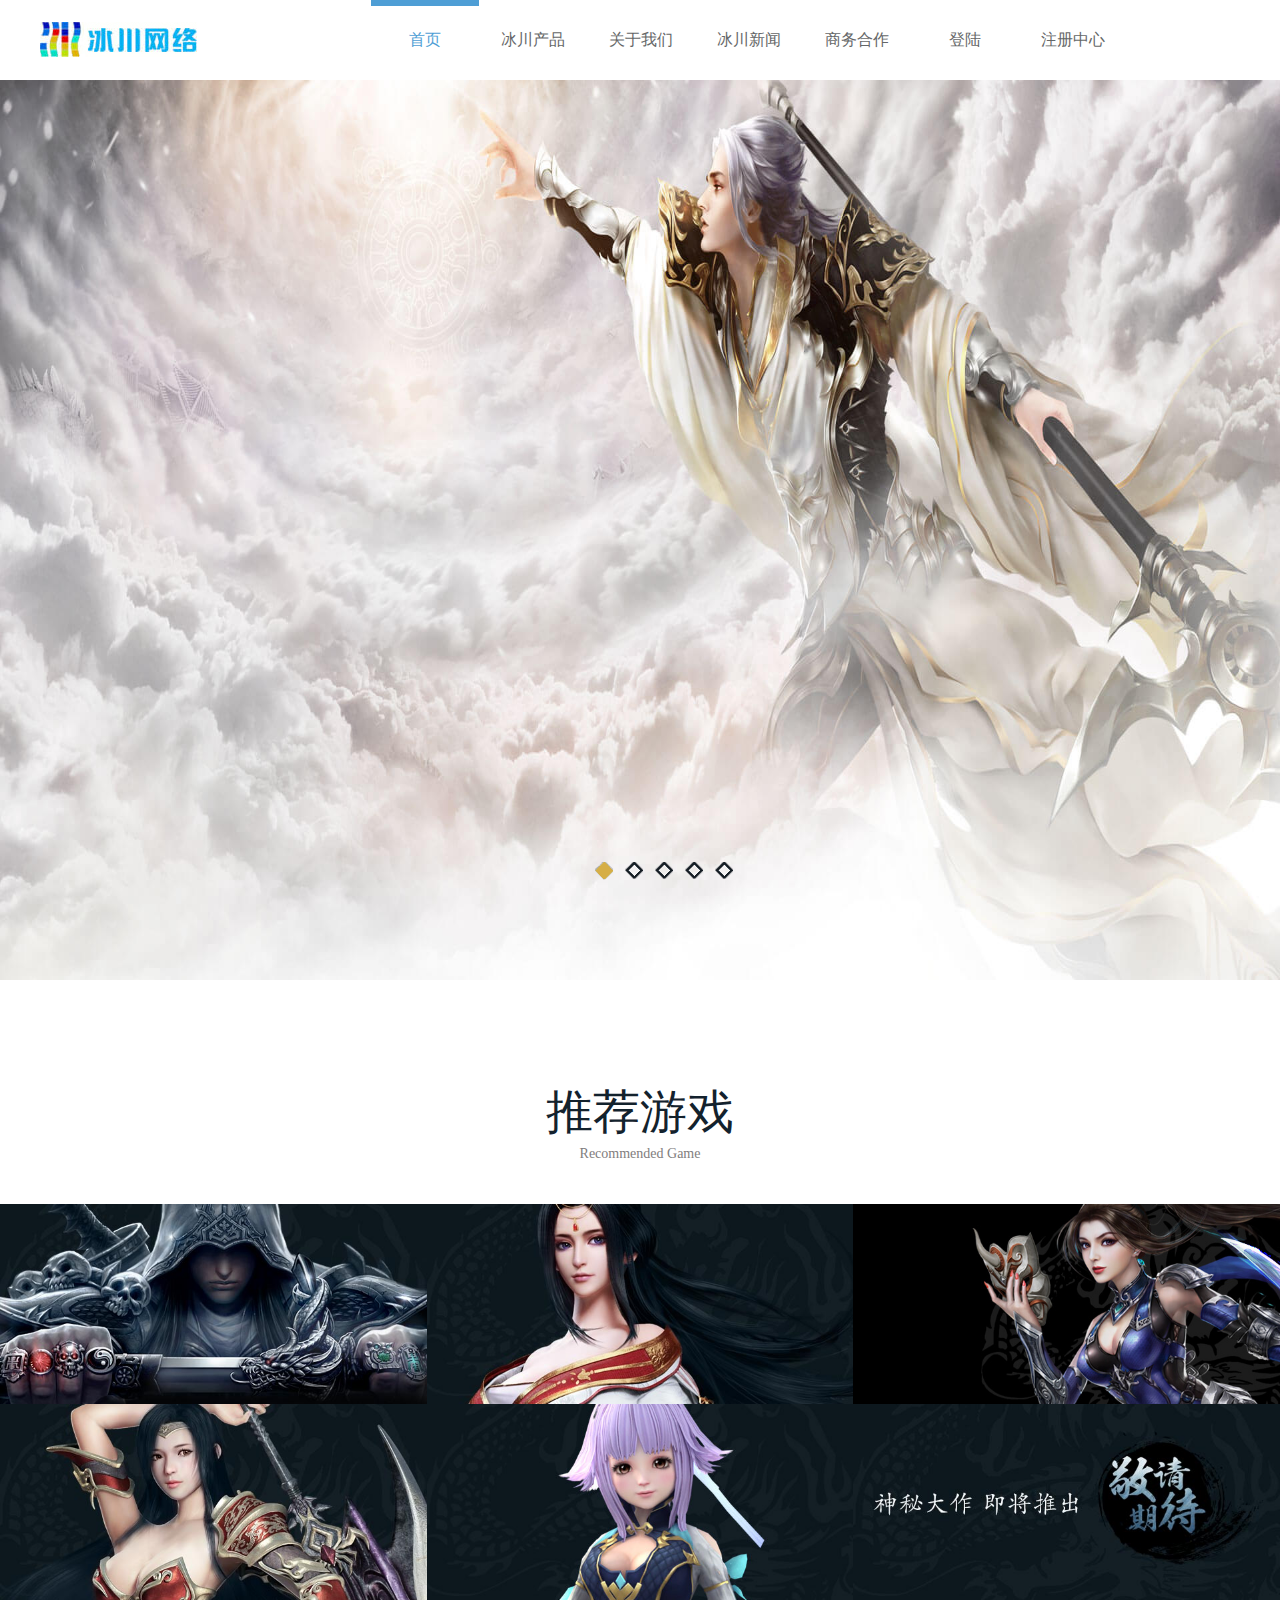
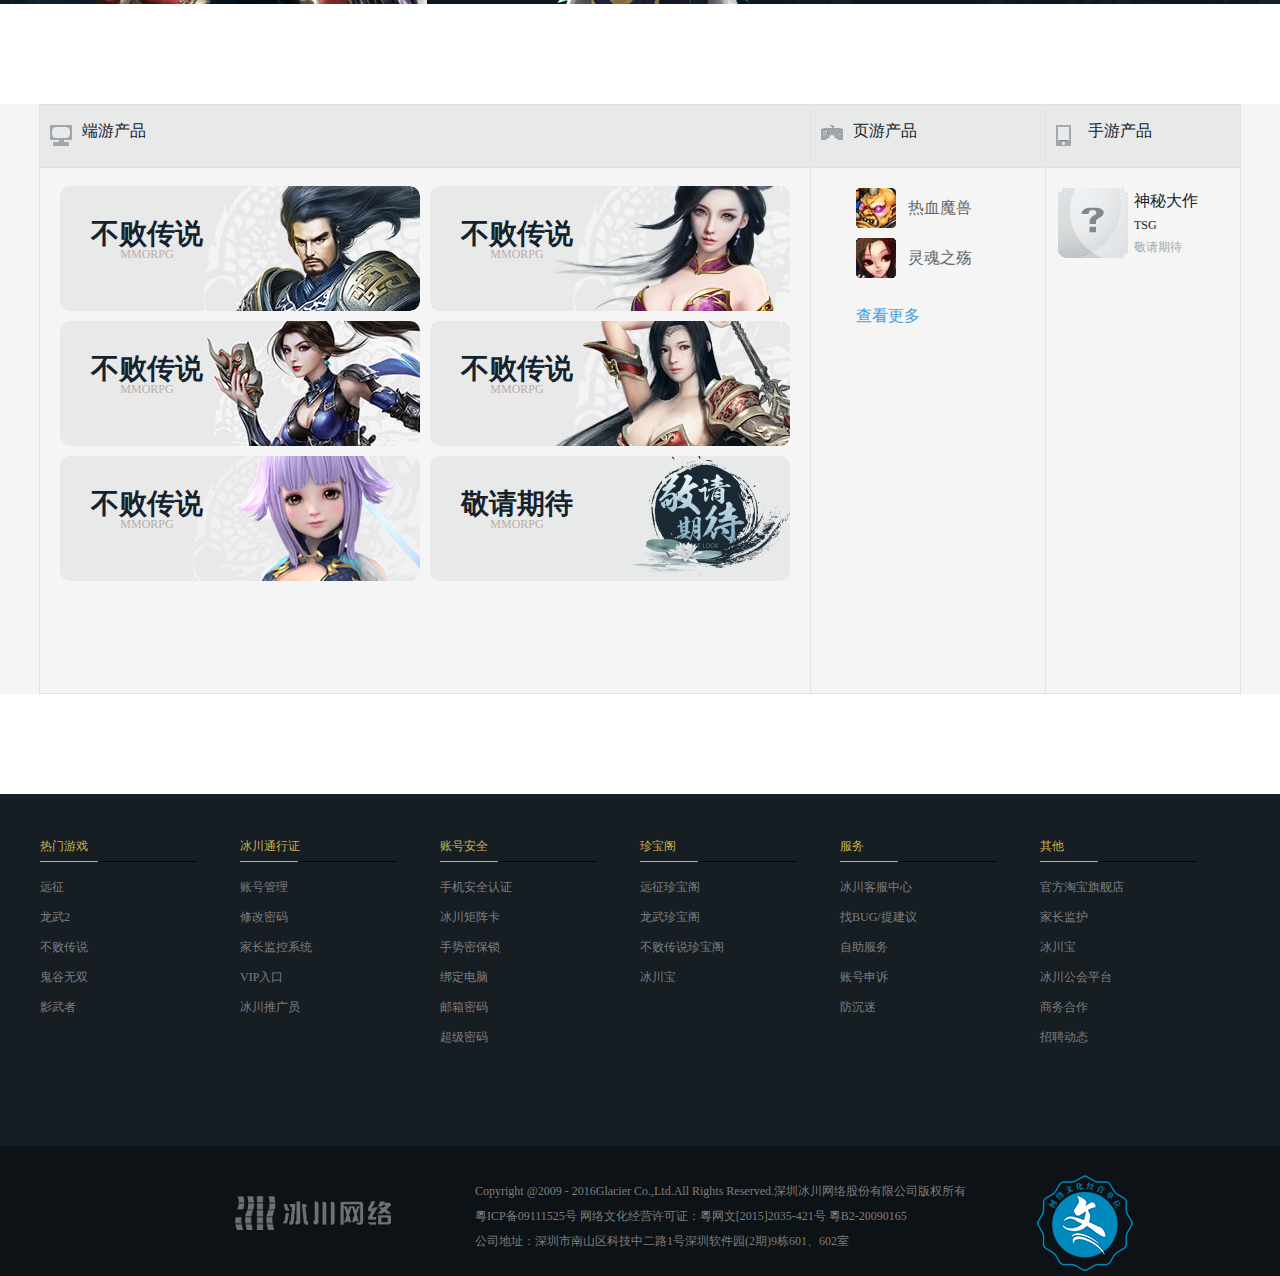
<file: html/project/index.html>
<!DOCTYPE html>
<html lang="en">
<head>
    <meta charset="UTF-8">
    <title>首页</title>
    <link rel="stylesheet" href="css/base.css">
    <link rel="stylesheet" href="css/common.css">
    <link rel="stylesheet" href="css/index.css">
    <link rel="stylesheet" href="css/footer.css">
    <script src="js/jquery-1.7.2.js"></script>
    <script src="js/index.js"></script>
    <!--[if lt IE 9]>
    <script src="js/html5shiv.min.js"></script>
    <![endif]-->
</head>
<body>
    <div class="banner">
        <div class="header clearfix">
            <h1>
                <a href="javascript:;">冰川网络</a>
            </h1>
            <ul id="ul1">
                <li><a href="index.html" class="active">首页<i class="solid solid-active"></i></a></li>
                <li><a href="html/ice.html">冰川产品<i class="solid"></i></a></li>
                <li><a href="html/aboutour.html">关于我们<i class="solid"></i></a></li>
                <li><a href="html/news.html">冰川新闻<i class="solid"></i></a></li>
                <li><a href="html/business.html">商务合作<i class="solid"></i></a></li>
                <li><a href="html/logon.html">登陆<i class="solid"></i></a></li>
                <li><a href="html/register.html">注册中心<i class="solid"></i></a></li>
                <li></li>
            </ul>
        </div>
        <div class="middle">
            <div class="first">
                <ul id="btn" class="clearfix">
                    <li class="active"></li>
                    <li></li>
                    <li></li>
                    <li></li>
                    <li></li>
                </ul>
                <ol id="tab">
                    <li><img src="image/banner1.jpg" alt=""></li>
                    <li><img src="image/banner9.jpg" alt=""></li>
                    <li><img src="image/banner6_v2.jpg" alt=""></li>
                    <li><img src="image/banner3.jpg" alt=""></li>
                    <li><img src="image/banner10.jpg" alt=""></li>
                </ol>
            </div>
            <div class="second">
                <div class="sed1">
                    <h2>推荐游戏</h2>
                    <p>Recommended Game</p>
                </div>
                <div class="sed2 clearfix">
                    <div class="wid fl">
                        <div class="sed2-1 fl">
                            <a href="javascript:;" class="sed2-2">
                                <img src="image/second-1-normal.jpg" alt="">
                                <img src="image/second-1-hover.jpg" class="hover" alt="">
                            </a>
                            <div class="sed2-3">
                                <i></i>
                                <div class="sed2-31">
                                    <b class="fl"></b>
                                    <div class="sed2-32 fl">
                                        <h3>远征</h3>
                                        <p>迷失大陆，开启未知的世界</p>
                                    </div>
                                    <span class="fr"><a href="javascript:;">进入官网</a></span>
                                </div>
                            </div>
                        </div>
                        <div class="sed2-1 fl">
                            <a href="javascript:;" class="sed2-2">
                                <img src="image/second-2-normal.jpg" alt="">
                                <img src="image/second-2-hover.jpg" class="hover" alt="">
                            </a>
                            <div class="sed2-3">
                                <i></i>
                                <div class="sed2-31">
                                    <b class="fl"></b>
                                    <div class="sed2-32 fl">
                                        <h3>不败传说</h3>
                                        <p>第三代国战网游 万人封测</p>
                                    </div>
                                    <span class="fr"><a href="javascript:;">进入官网</a></span>
                                </div>
                            </div>
                        </div>
                        <div class="sed2-1 fl">
                            <a href="javascript:;" class="sed2-2">
                                <img src="image/second-3-normal.jpg" alt="">
                                <img src="image/second-3-hover.jpg" class="hover" alt="">
                            </a>
                            <div class="sed2-3">
                                <i></i>
                                <div class="sed2-31">
                                    <b class="fl"></b>
                                    <div class="sed2-32 fl">
                                        <h3>龙武2</h3>
                                        <p>刀妹出击，2月24日内测</p>
                                    </div>
                                    <span class="fr"><a href="javascript:;">进入官网</a></span>
                                </div>
                            </div>
                        </div>
                        <div class="sed2-1 fl">
                            <a href="javascript:;" class="sed2-2">
                                <img src="image/second-4-normal.jpg" alt="">
                                <img src="image/second-4-hover.jpg" class="hover" alt="">
                            </a>
                            <div class="sed2-3">
                                <i></i>
                                <div class="sed2-31">
                                    <b class="fl"></b>
                                    <div class="sed2-32 fl">
                                        <h3>鬼谷无双</h3>
                                        <p>新生代角色扮演网游</p>
                                    </div>
                                    <span class="fr"><a href="javascript:;">进入官网</a></span>
                                </div>
                            </div>
                        </div>
                        <div class="sed2-1 fl">
                            <a href="javascript:;" class="sed2-2">
                                <img src="image/second-5-normal.jpg" alt="">
                                <img src="image/second-5-hover.jpg" class="hover" alt="">
                            </a>
                            <div class="sed2-3">
                                <i></i>
                                <div class="sed2-31">
                                    <b class="fl"></b>
                                    <div class="sed2-32 fl">
                                        <h3>影武者</h3>
                                        <p>PC+VR双端2.5D动作网游</p>
                                    </div>
                                    <span class="fr"><a href="javascript:;">进入官网</a></span>
                                </div>
                            </div>
                        </div>
                        <div class="sed2-1 fl">
                            <a href="javascript:;" class="sed2-2">
                                <img src="image/second-6-normal.jpg" alt="">
                            </a>
                            <!--<div class="sed2-3">
                                <i></i>
                                <div class="sed2-31">
                                    <b class="fl"></b>
                                    <div class="sed2-32 fl">
                                        <h3>远征</h3>
                                        <p>迷失大陆，开启未知的世界</p>
                                    </div>
                                    <span class="fr"><a href="javascript:;">进入官网</a></span>
                                </div>
                            </div>-->
                        </div>
                    </div>
                 </div>
            </div>
        </div>
        <!--====================================================================================================-->
        <div class="t-box">
            <div class="t-box2 clearfix">
                <!--左区-->
                <div class="t-one-box fl">
                    <!--左上-->
                    <div class="t-one-box1 clearfix">
                        <i class="fl"></i>
                        <span class="fl">端游产品</span>
                    </div>
                    <!--左下-->
                    <ul class="t-one-box2 clearfix">
                        <li>
                            <img src="image/t-1.jpg" alt="" class="fr">
                            <div class="t-li-box fl">
                                <h2>不败传说</h2>
                                <p>MMORPG</p>
                            </div>
                            <div class="t-li-box2 clearfix">
                                <a href="javascript:;" class="t-l">
                                    <img src="image/gg.png" alt="">
                                </a>
                                <div class="t-r">
                                    <a href="javascript:;" class="t-a1 on">进入官网</a>
                                    <a href="javascript:;" class="t-a2">游戏论坛</a>
                                </div>
                            </div>
                        </li>
                        <li>
                            <img src="image/t-2.jpg" alt="" class="fr">
                            <div class="t-li-box fl">
                                <h2>不败传说</h2>
                                <p>MMORPG</p>
                            </div>
                            <div class="t-li-box2 clearfix">
                                <a href="javascript:;" class="t-l">
                                    <img src="image/bb.png" alt="">
                                </a>
                                <div class="t-r">
                                    <a href="javascript:;" class="t-a1 on">进入官网</a>
                                    <a href="javascript:;" class="t-a2">游戏论坛</a>
                                </div>
                            </div>
                        </li>
                        <li>
                            <img src="image/t-3.jpg" alt="" class="fr">
                            <div class="t-li-box fl">
                                <h2>不败传说</h2>
                                <p>MMORPG</p>
                            </div>
                            <div class="t-li-box2 clearfix">
                                <a href="javascript:;" class="t-l">
                                    <img src="image/bb.png" alt="">
                                </a>
                                <div class="t-r">
                                    <a href="javascript:;" class="t-a1 on">进入官网</a>
                                    <a href="javascript:;" class="t-a2">游戏论坛</a>
                                </div>
                            </div>
                        </li>
                        <li>
                            <img src="image/t-4.jpg" alt="" class="fr">
                            <div class="t-li-box fl">
                                <h2>不败传说</h2>
                                <p>MMORPG</p>
                            </div>
                            <div class="t-li-box2 clearfix">
                                <a href="javascript:;" class="t-l">
                                    <img src="image/gg.png" alt="">
                                </a>
                                <div class="t-r">
                                    <a href="javascript:;" class="t-a1 on">进入官网</a>
                                    <a href="javascript:;" class="t-a2">游戏论坛</a>
                                </div>
                            </div>
                        </li>
                        <li>
                            <img src="image/t-5.jpg" alt="" class="fr">
                            <div class="t-li-box fl">
                                <h2>不败传说</h2>
                                <p>MMORPG</p>
                            </div>
                            <div class="t-li-box2 clearfix">
                                <a href="javascript:;" class="t-l">
                                    <img src="image/gg.png" alt="">
                                </a>
                                <div class="t-r">
                                    <a href="javascript:;" class="t-a1 on">进入官网</a>
                                    <a href="javascript:;" class="t-a2">游戏论坛</a>
                                </div>
                            </div>
                        </li>
                        <li>
                            <img src="image/t-last.png" alt="" class="fr">
                            <div class="t-li-box fl">
                                <h2>敬请期待</h2>
                                <p>MMORPG</p>
                            </div>
                        </li>
                    </ul>
                </div>
                <!--中区-->
                <div class="t-two-box fl">
                    <div class="t-one-box1 clearfix">
                        <b class="fl"></b>
                        <span class="fl">页游产品</span>
                    </div>
                    <ul>
                        <li class="clearfix"><i></i><a href="javascript:;">热血魔兽</a></li>
                        <li class="clearfix"><b></b><a href="javascript:;">灵魂之殇</a></li>
                    </ul>
                    <div class="t-two-box2">
                        <a href="javascript:;">查看更多</a>
                    </div>
                </div>
                <!--右区-->
                <div class="t-three-box fl">
                    <div class="t-one-box1 clearfix">
                        <strong class="fl"></strong>
                        <span class="fl">手游产品</span>
                    </div>
                    <div class="t-three-box2 clearfix">
                        <i class="fl"></i>
                        <div class="t-three-box3 fl">
                            <p class="t-p1">神秘大作</p>
                            <p class="t-p2">TSG</p>
                            <p class="t-p3">敬请期待</p>
                        </div>
                    </div>
                </div>
            </div>
        </div>
            <div class="fourth"></div>
        </div>
    </div>
    <div class="all">
        <footer>
            <div class="foot clearfix">
                <dl class="fl">
                    <dt>热门游戏<b></b></dt>
                    <dd><a href="javascript:;">远征</a></dd>
                    <dd><a href="javascript:;">龙武2</a></dd>
                    <dd><a href="javascript:;">不败传说</a></dd>
                    <dd><a href="javascript:;">鬼谷无双</a></dd>
                    <dd><a href="javascript:;">影武者</a></dd>
                </dl>
                <dl class="fl">
                    <dt>冰川通行证<b></b></dt>
                    <dd><a href="javascript:;">账号管理</a></dd>
                    <dd><a href="javascript:;">修改密码</a></dd>
                    <dd><a href="javascript:;">家长监控系统</a></dd>
                    <dd><a href="javascript:;">VIP入口</a></dd>
                    <dd><a href="javascript:;">冰川推广员</a></dd>
                </dl>
                <dl class="fl">
                    <dt>账号安全<b></b></dt>
                    <dd><a href="javascript:;">手机安全认证</a></dd>
                    <dd><a href="javascript:;">冰川矩阵卡</a></dd>
                    <dd><a href="javascript:;">手势密保锁</a></dd>
                    <dd><a href="javascript:;">绑定电脑</a></dd>
                    <dd><a href="javascript:;">邮箱密码</a></dd>
                    <dd><a href="javascript:;">超级密码</a></dd>
                </dl>
                <dl class="fl">
                    <dt>珍宝阁<b></b></dt>
                    <dd><a href="javascript:;">远征珍宝阁</a></dd>
                    <dd><a href="javascript:;">龙武珍宝阁</a></dd>
                    <dd><a href="javascript:;">不败传说珍宝阁</a></dd>
                    <dd><a href="javascript:;">冰川宝</a></dd>
                </dl>
                <dl class="fl">
                    <dt>服务<b></b></dt>
                    <dd><a href="javascript:;">冰川客服中心</a></dd>
                    <dd><a href="javascript:;">找BUG/提建议</a></dd>
                    <dd><a href="javascript:;">自助服务</a></dd>
                    <dd><a href="javascript:;">账号申诉</a></dd>
                    <dd><a href="javascript:;">防沉迷</a></dd>
                </dl>
                <dl class="fl">
                    <dt>其他<b></b></dt>
                    <dd><a href="javascript:;">官方淘宝旗舰店</a></dd>
                    <dd><a href="javascript:;">家长监护</a></dd>
                    <dd><a href="javascript:;">冰川宝</a></dd>
                    <dd><a href="javascript:;">冰川公会平台</a></dd>
                    <dd><a href="javascript:;">商务合作</a></dd>
                    <dd><a href="javascript:;">招聘动态</a></dd>
                </dl>
            </div>
        </footer>
        <div class="all">
            <div class="foot1">
                <div class="foot2">
                    <b class="fl"></b>
                    <div class="fl foot3">
                        <p>Copyright @2009 - 2016Glacier Co.,Ltd.All Rights Reserved.深圳冰川网络股份有限公司版权所有</p>
                        <p>粵ICP备09111525号 网络文化经营许可证：粵网文[2015]2035-421号 粵B2-20090165</p>
                        <p>公司地址：深圳市南山区科技中二路1号深圳软件园(2期)9栋601、602室</p>
                    </div>
                    <i class="fl"></i>
                </div>
            </div>
        </div>
    </div>
</body>
</html>
</file>
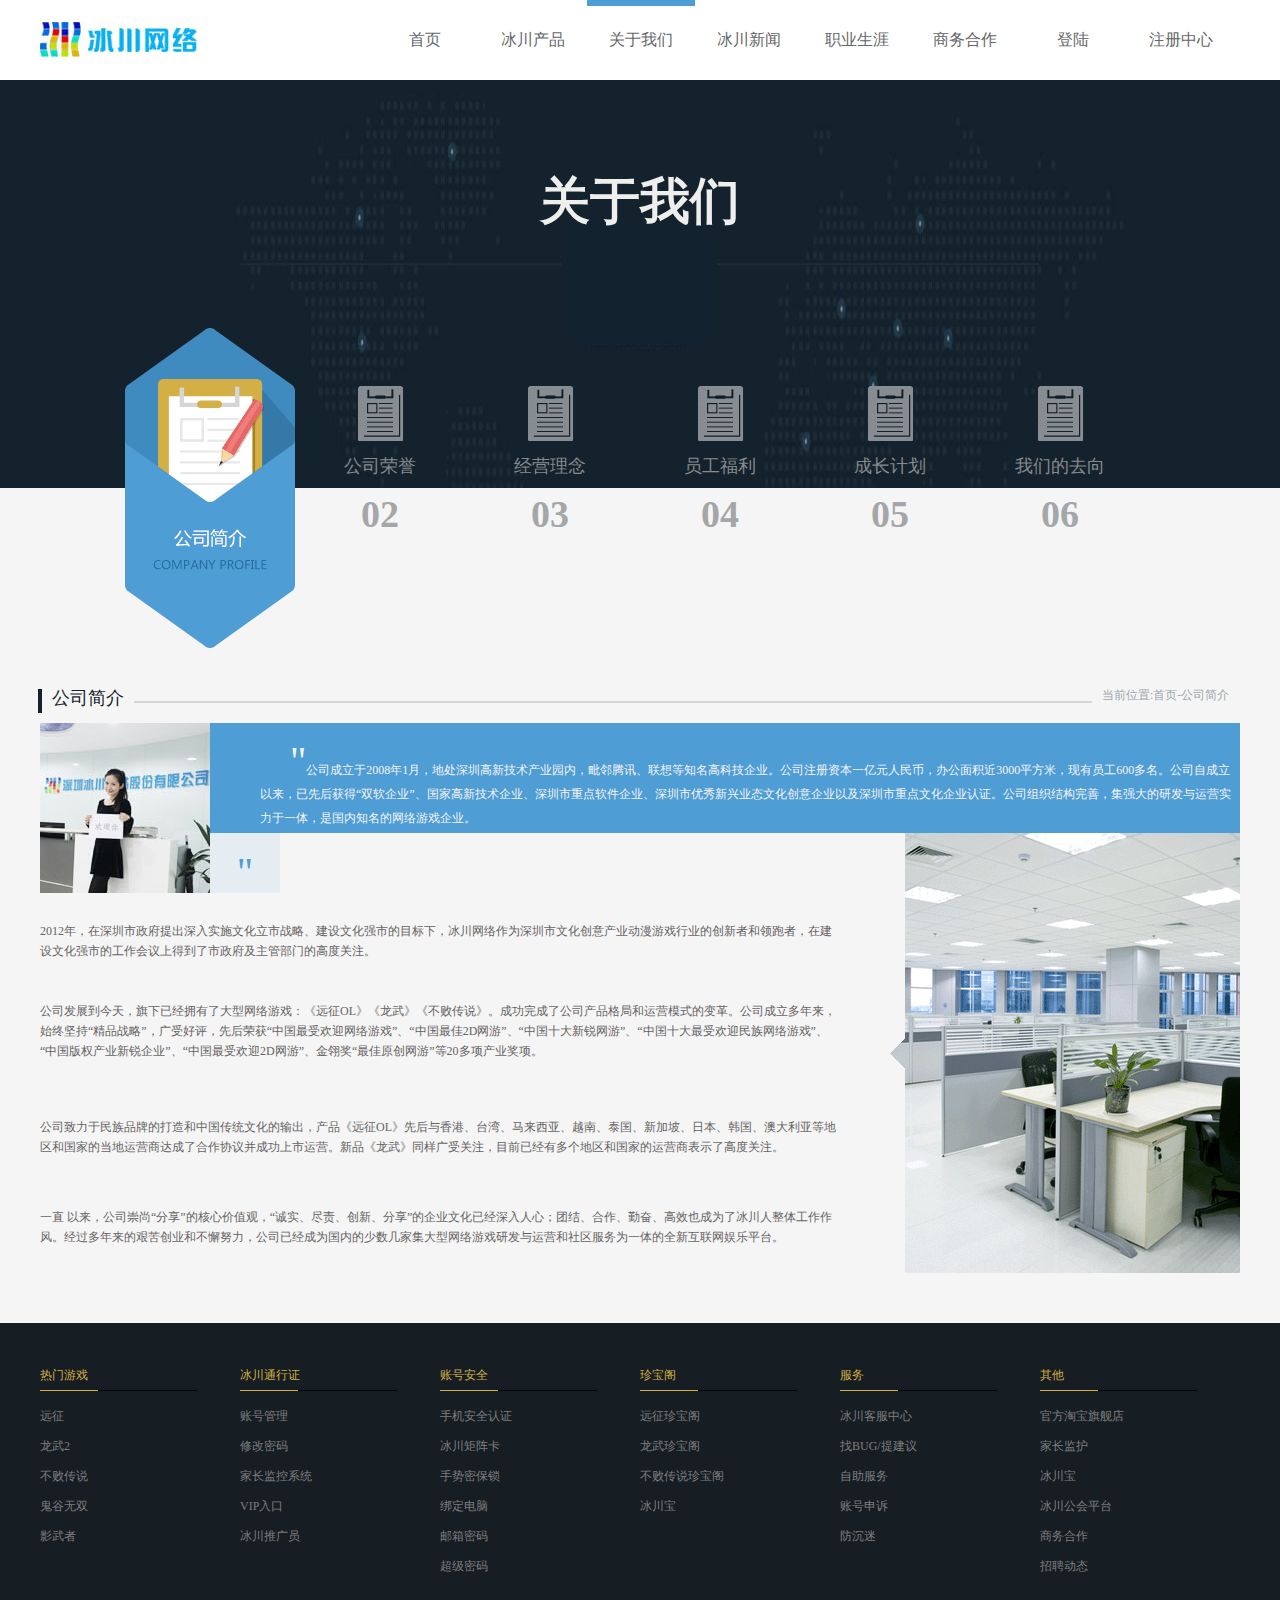
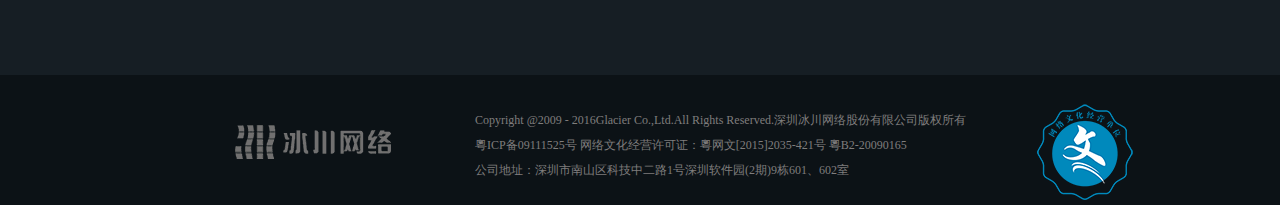
<file: html/project/html/aboutour.html>
<!DOCTYPE html>
<html lang="en">
<head>
	<meta charset="UTF-8">
	<title>关于我们</title>
	<link href="../css/base.css" rel="stylesheet" />
    <link href="../css/common.css" rel="stylesheet" />
    <link href="../css/aboutour.css" rel="stylesheet"/>
    <link href="../css/footer.css" rel="stylesheet"/>
    <script src="../js/jquery-1.7.2.js"></script>
    <script src="../js/aboutour.js"></script>
</head>
<body>
    <div class="header clearfix">
        <h1>
            <a href="javascript:;">冰川网络</a>
        </h1>
        <ul id="ul1">
            <li><a href="../index.html">首页<i class="solid"></i></a></li>
            <li><a href="ice.html">冰川产品<i class="solid"></i></a></li>
            <li><a href="javascript:;" class="active">关于我们<i class="solid solid-active"></i></a></li>
            <li><a href="news.html">冰川新闻<i class="solid"></i></a></li>
            <li><a href="javascript:;">职业生涯<i class="solid"></i></a></li>
            <li><a href="business.html">商务合作<i class="solid"></i></a></li>
            <li><a href="logon.html">登陆<i class="solid"></i></a></li>
            <li><a href="register.html">注册中心<i class="solid"></i></a></li>
            <li></li>
        </ul>
    </div>
    <!--标题-->
    <div class="i-headb">
        <div>
            <img src="../image/business-c.jpg" class="i-head" alt="">
            <h2 class="i-head1">关于我们</h2>
            <p class="i-head2">CAMES UST</p>
        </div>
        <div class="i-headd">
            <ul class="i-head3 inner clearfix">
                <li class="fl">
                    <a href="javascript:;">
                        <i></i>
                        <h3 class="i-head4">公司简介</h3>
                        <p>01</p>
                    </a>
                </li>
                <li class="fl">
                    <a href="javascript:;">
                        <i></i>
                        <h3 class="i-head4">公司荣誉</h3>
                        <p>02</p>
                    </a>
                </li>
                <li class="fl">
                    <a href="javascript:;">
                        <i></i>
                        <h3 class="i-head4">经营理念</h3>
                        <p>03</p>
                    </a>
                </li>
                <li class="fl">
                    <a href="javascript:;">
                        <i></i>
                        <h3 class="i-head4">员工福利</h3>
                        <p>04</p>
                    </a>
                </li>
                <li class="fl">
                    <a href="javascript:;">
                        <i></i>
                        <h3 class="i-head4">成长计划</h3>
                        <p>05</p>
                    </a>
                </li>
                <li class="fl">
                    <a href="javascript:;">
                        <i></i>
                        <h3 class="i-head4">我们的去向</h3>
                        <p>06</p>
                    </a>
                </li>
            </ul>
            <ul class="img clearfix">
                <li class="img1 on"></li>
                <li class="img2"></li>
                <li class="img3"></li>
                <li class="img4"></li>
                <li class="img5"></li>
                <li class="img6"></li>
            </ul>
            <div class="hei">
                <ol class="content">
                    <!--第一块-->
                    <li class="in">
                        <!-- 头 -->
                        <div class="i-kh inner">
                            <h3 class="i-kh1 fl">公司简介</h3>
                            <p class="i-kh2 fl"></p>
                            <a href="javascript:;" class="fl">当前位置:</a>
                            <a href="javascript:;" class="fl">首页</a>
                            <a href="javascript:;" class="fl">-公司简介</a>
                        </div>
                        <!-- 头二 -->
                        <div class="a-center inner clearfix">
                            <img src="../image/girl.jpg" alt="" class="fl"/>
                            <div class="fl a-center1">
                                <em class="a-center2"><span>"</span>公司成立于2008年1月，地处深圳高新技术产业园内，毗邻腾讯、联想等知名高科技企业。公司注册资本一亿元人民币，办公面积近3000平方米，现有员工600多名。公司自成立以来，已先后获得“双软企业”、国家高新技术企业、深圳市重点软件企业、深圳市优秀新兴业态文化创意企业以及深圳市重点文化企业认证。公司组织结构完善，集强大的研发与运营实力于一体，是国内知名的网络游戏企业。</em>
                                <p>"</p>
                            </div>
                        </div>
                        <!-- center1 -->
                        <div class="inner clearfix inner">
                            <div class="a-center3 fl inner">
                                <p class="a-center4">2012年，在深圳市政府提出深入实施文化立市战略、建设文化强市的目标下，冰川网络作为深圳市文化创意产业动漫游戏行业的创新者和领跑者，在建设文化强市的工作会议上得到了市政府及主管部门的高度关注。</p>
                                <p class="a-center5">公司发展到今天，旗下已经拥有了大型网络游戏：《远征OL》《龙武》《不败传说》。成功完成了公司产品格局和运营模式的变革。公司成立多年来，始终坚持“精品战略”，广受好评，先后荣获“中国最受欢迎网络游戏”、“中国最佳2D网游”、“中国十大新锐网游”、“中国十大最受欢迎民族网络游戏”、“中国版权产业新锐企业”、“中国最受欢迎2D网游”、金翎奖“最佳原创网游”等20多项产业奖项。</p>
                                <p class="a-center6">公司致力于民族品牌的打造和中国传统文化的输出，产品《远征OL》先后与香港、台湾、马来西亚、越南、泰国、新加坡、日本、韩国、澳大利亚等地区和国家的当地运营商达成了合作协议并成功上市运营。新品《龙武》同样广受关注，目前已经有多个地区和国家的运营商表示了高度关注。</p>
                                <p class="a-center7">一直   以来，公司崇尚“分享”的核心价值观，“诚实、尽责、创新、分享”的企业文化已经深入人心；团结、合作、勤奋、高效也成为了冰川人整体工作作风。经过多年来的艰苦创业和不懈努力，公司已经成为国内的少数几家集大型网络游戏研发与运营和社区服务为一体的全新互联网娱乐平台。</p>
                            </div>
                            <i class="fl a-ce1"></i>
                        </div>
                    </li>

                    <!--第二块-->
                    <li>
                        <!-- 头 -->
                        <div class="i-kh inner">
                            <h3 class="i-kh1 fl">公司荣誉</h3>
                            <p class="i-kh2 fl"></p>
                            <a href="javascript:;" class="fl">当前位置:</a>
                            <a href="javascript:;" class="fl">首页</a>
                            <a href="javascript:;" class="fl">-公司荣誉</a>
                        </div>
                        <!-- 头二 -->
                        <div class="b-center inner clearfix">
                            <p class="fl">
                                <img src="../image/1.png" alt="" />
                                <strong>2012网吧游戏盛典杰出成长奖</strong>
                            </p>
                            <p class="fl">
                                <img src="../image/2.png" alt="" class="b-cen1"/>
                                <strong>2012网络文化盛典游戏创新奖</strong>
                            </p>
                            <p class="fl">
                                <img src="../image/3.png" alt="" class="b-cen2"/>
                                <strong>首届新生代创业风云人物-高祥</strong>
                            </p>
                            <p class="fl">
                                <img src="../image/4.png" alt="" class="b-cen3"/>
                                <strong>2012年国际软件博览会金奖</strong>
                            </p>
                            <p class="fl">
                                <img src="../image/5.png" alt="" class="b-cen4"/>
                                <strong>中国优秀游戏数值设置--优秀奖</strong>
                            </p>
                            <p class="fl b-center1">
                                <img src="../image/6.png" alt="" class="b-cen5"/>
                                <strong>中国优秀游戏设计大赛--优秀奖</strong>
                            </p>
                            <p class="fl">
                                <img src="../image/7.png" alt="" class="b-cen11"/>
                                <strong>2011年度最受欢迎网络游戏</strong>
                            </p>
                            <p class="fl">
                                <img src="../image/8.png" alt="" class="b-cen6"/>
                                <strong>百度优质合作伙伴</strong>
                            </p>
                            <p class="fl">
                                <img src="../image/9.png" alt="" class="b-cen7"/>
                                <strong>2010年度最受欢迎网络游戏</strong>
                            </p>
                            <p class="fl">
                                <img src="../image/10.png" alt="" class="b-cen8"/>
                                <strong>17173最佳2D网络游戏</strong>
                            </p>
                            <p class="fl">
                                <img src="../image/11.png" alt="" class="b-cen9"/>
                                <strong>腾讯十大新锐网游奖</strong>
                            </p>
                            <p class="fl b-center1">
                                <img src="../image/12.png" alt="" class="b-cen8"/>
                                <strong>新浪游戏：最具潜力新游大奖</strong>
                            </p>
                            <p class="fl">
                                <img src="../image/12.png" alt="" class="b-cen12"/>
                                <strong>新浪优秀客服团队</strong>
                            </p>
                            <p class="fl">
                                <img src="../image/13.png" alt="" class="b-cen13"/>
                                <strong>网易新锐创业奖：冰川网络</strong>
                            </p>
                            <p class="fl">
                                <img src="../image/14.png" alt="" class="b-cen14"/>
                                <strong>网易新锐游戏美女奖：张婉悠</strong>
                            </p>
                            <p class="fl">
                                <img src="../image/16.png" alt="" class="b-cen15"/>
                                <strong>2010中国产业版权新锐奖励</strong>
                            </p>
                            <p class="fl">
                                <img src="../image/17.png" alt="" class="b-cen16"/>
                                <strong>中国游戏企业新锐奖</strong>
                            </p>
                            <p class="fl b-center1">
                                <img src="../image/12.png" alt="" class="b-cen12"/>
                                <strong>最受欢迎民族网络游戏奖</strong>
                            </p>
                            <p class="fl">
                                <img src="../image/18.png" alt="" class="b-cen17"/>
                                <strong>中国游戏民族游戏海外拓展奖</strong>
                            </p>
                            <p class="fl">
                                <img src="../image/19.png" alt="" class="b-cen17"/>
                                <strong>中国游戏产业新锐人物奖</strong>
                            </p>
                            <p class="fl">
                                <img src="../image/21.png" alt="" class="b-cen19"/>
                                <strong>17173视频大赛十佳视频</strong>
                            </p>
                            <p class="fl">
                                <img src="../image/22.png" alt="" class="b-cen20"/>
                                <strong>防艾公益广告创意优秀奖</strong>
                            </p>
                            <p class="fl">
                                <img src="../image/23.png" alt="" class="b-cen21"/>
                                <strong>中国游戏民族游戏海外拓展奖</strong>
                            </p>
                            <p class="fl b-center1">
                                <img src="../image/24.png" alt="" class="b-cen22"/>
                                <strong>网吧游戏盛典最佳营销效率奖</strong>
                            </p>
                        </div>
                    </li>

                    <!--第三块-->
                    <li>
                        <div class="i-kh inner">
                            <h3 class="i-kh1 fl">经营理念</h3>
                            <p class="i-kh2 fl"></p>
                            <a href="javascript:;" class="fl">当前位置:</a>
                            <a href="javascript:;" class="fl">首页</a>
                            <a href="javascript:;" class="fl">-经营理念</a>
                        </div>
                        <img src="../image/aboutour-1.gif" class="inner" alt="">
                    </li>

                    <!--第四块-->
                    <li>
                        <div class="i-kh inner">
                            <h3 class="i-kh1 fl">员工福利</h3>
                            <p class="i-kh2 fl"></p>
                            <a href="javascript:;" class="fl">当前位置:</a>
                            <a href="javascript:;" class="fl">首页</a>
                            <a href="javascript:;" class="fl">-员工福利</a>
                        </div>
                        <img src="../image/aboutour-2.gif" class="inner" alt="">

                    </li>

                    <!--第五块-->
                    <li>
                        <div class="i-kh inner">
                            <h3 class="i-kh1 fl">成长计划</h3>
                            <p class="i-kh2 fl"></p>
                            <a href="javascript:;" class="fl">当前位置:</a>
                            <a href="javascript:;" class="fl">首页</a>
                            <a href="javascript:;" class="fl">-成长计划</a>
                        </div>
                        <img src="../image/aboutour-3.gif" class="inner" alt="">
                    </li>

                    <!--第六块-->
                    <li>
                        <div class="i-kh inner">
                            <h3 class="i-kh1 fl">我们去向</h3>
                            <p class="i-kh2 fl"></p>
                            <a href="javascript:;" class="fl">当前位置:</a>
                            <a href="javascript:;" class="fl">首页</a>
                            <a href="javascript:;" class="fl">-我们去向</a>
                        </div>
                        <img src="../image/aboutour-4.gif" class="inner" alt="">
                    </li>
                </ol>
            </div>

        </div>
    </div>
    <!--底部-->
    <div class="all">
        <footer>
            <div class="foot clearfix">
                <dl class="fl">
                    <dt>热门游戏<b></b></dt>
                    <dd><a href="javascript:;">远征</a></dd>
                    <dd><a href="javascript:;">龙武2</a></dd>
                    <dd><a href="javascript:;">不败传说</a></dd>
                    <dd><a href="javascript:;">鬼谷无双</a></dd>
                    <dd><a href="javascript:;">影武者</a></dd>
                </dl>
                <dl class="fl">
                    <dt>冰川通行证<b></b></dt>
                    <dd><a href="javascript:;">账号管理</a></dd>
                    <dd><a href="javascript:;">修改密码</a></dd>
                    <dd><a href="javascript:;">家长监控系统</a></dd>
                    <dd><a href="javascript:;">VIP入口</a></dd>
                    <dd><a href="javascript:;">冰川推广员</a></dd>
                </dl>
                <dl class="fl">
                    <dt>账号安全<b></b></dt>
                    <dd><a href="javascript:;">手机安全认证</a></dd>
                    <dd><a href="javascript:;">冰川矩阵卡</a></dd>
                    <dd><a href="javascript:;">手势密保锁</a></dd>
                    <dd><a href="javascript:;">绑定电脑</a></dd>
                    <dd><a href="javascript:;">邮箱密码</a></dd>
                    <dd><a href="javascript:;">超级密码</a></dd>
                </dl>
                <dl class="fl">
                    <dt>珍宝阁<b></b></dt>
                    <dd><a href="javascript:;">远征珍宝阁</a></dd>
                    <dd><a href="javascript:;">龙武珍宝阁</a></dd>
                    <dd><a href="javascript:;">不败传说珍宝阁</a></dd>
                    <dd><a href="javascript:;">冰川宝</a></dd>
                </dl>
                <dl class="fl">
                    <dt>服务<b></b></dt>
                    <dd><a href="javascript:;">冰川客服中心</a></dd>
                    <dd><a href="javascript:;">找BUG/提建议</a></dd>
                    <dd><a href="javascript:;">自助服务</a></dd>
                    <dd><a href="javascript:;">账号申诉</a></dd>
                    <dd><a href="javascript:;">防沉迷</a></dd>
                </dl>
                <dl class="fl">
                    <dt>其他<b></b></dt>
                    <dd><a href="javascript:;">官方淘宝旗舰店</a></dd>
                    <dd><a href="javascript:;">家长监护</a></dd>
                    <dd><a href="javascript:;">冰川宝</a></dd>
                    <dd><a href="javascript:;">冰川公会平台</a></dd>
                    <dd><a href="javascript:;">商务合作</a></dd>
                    <dd><a href="javascript:;">招聘动态</a></dd>
                </dl>
            </div>
        </footer>
        <div class="all">
            <div class="foot1">
                <div class="foot2">
                    <b class="fl"></b>
                    <div class="fl foot3">
                        <p>Copyright @2009 - 2016Glacier Co.,Ltd.All Rights Reserved.深圳冰川网络股份有限公司版权所有</p>
                        <p>粵ICP备09111525号 网络文化经营许可证：粵网文[2015]2035-421号 粵B2-20090165</p>
                        <p>公司地址：深圳市南山区科技中二路1号深圳软件园(2期)9栋601、602室</p>
                    </div>
                    <i class="fl"></i>
                </div>
            </div>
        </div>
    </div>
</body>
</html>
</file>
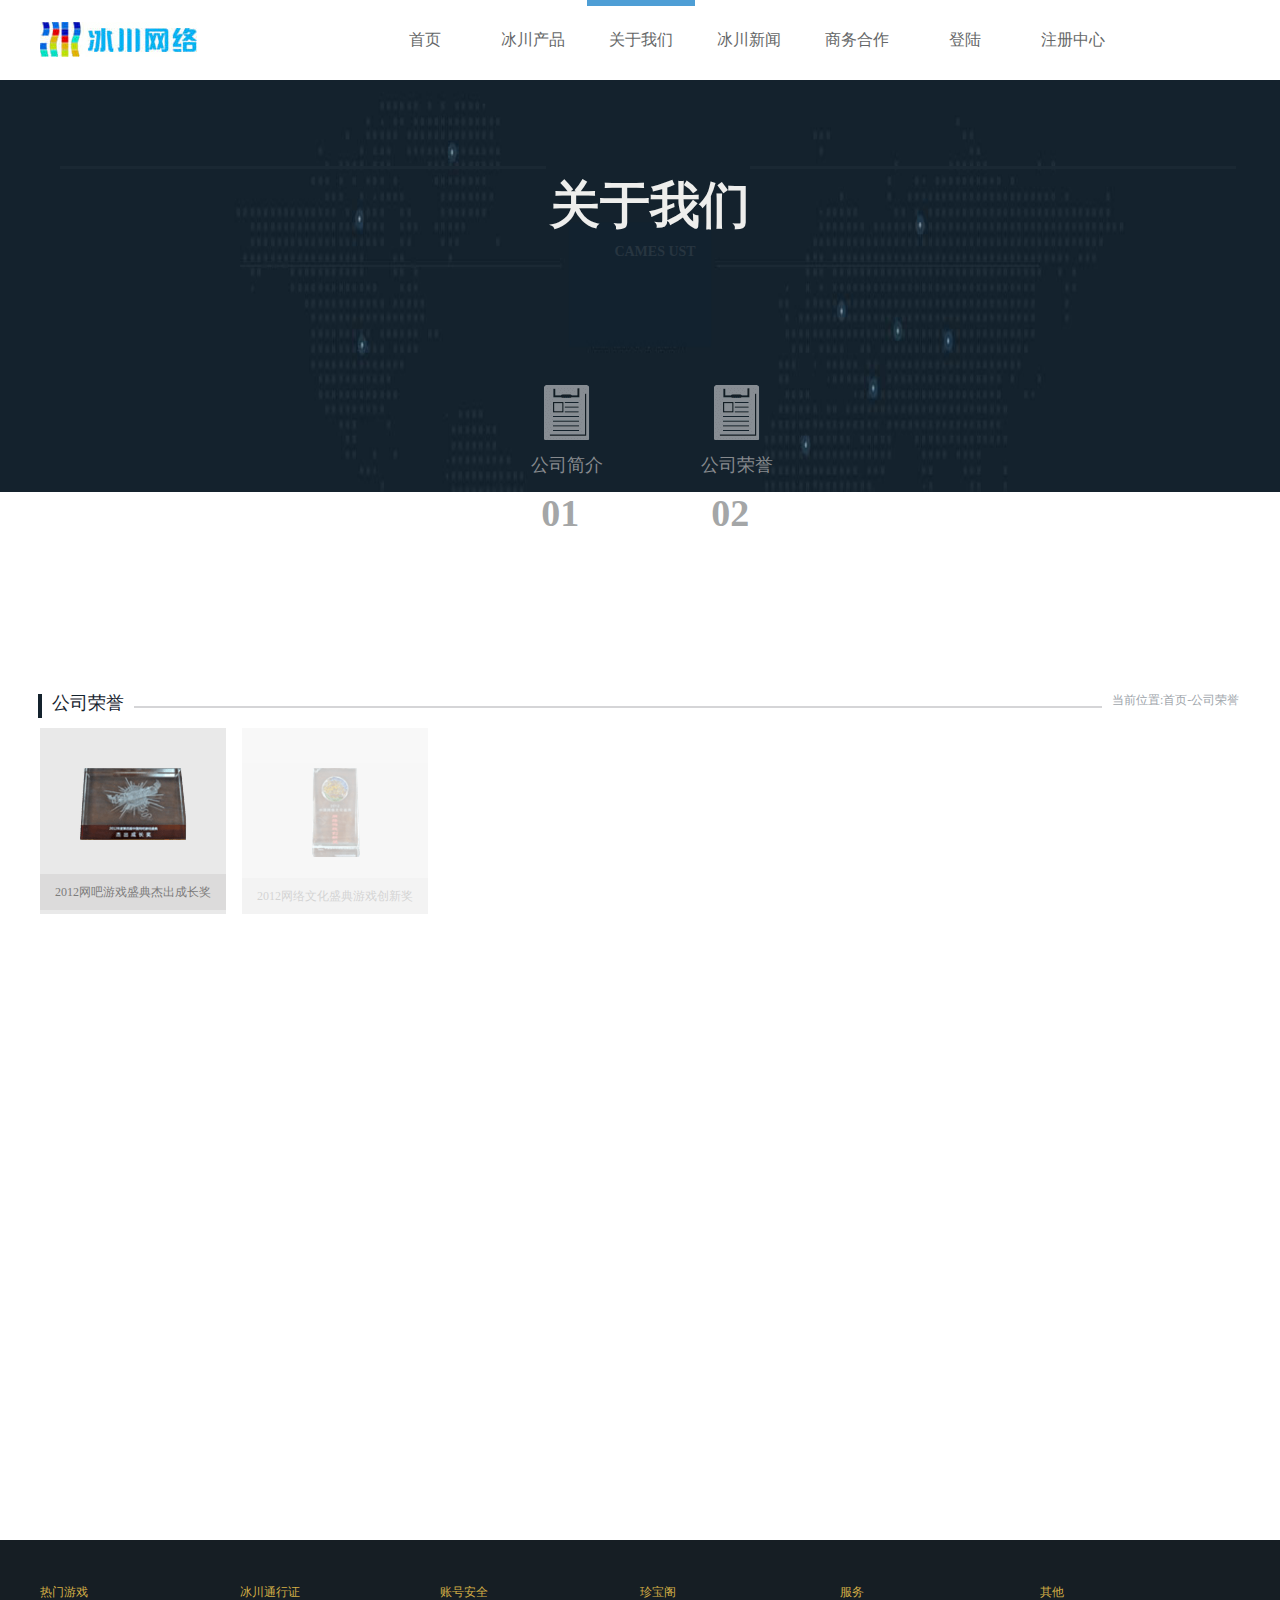
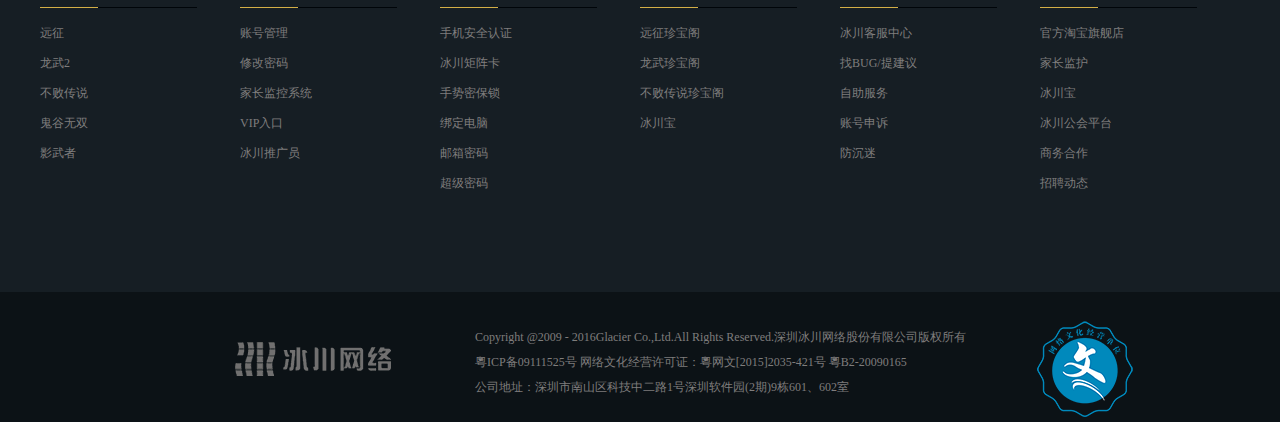
<file: html/project/html/aboutour2.html>
<!DOCTYPE html>
<html lang="en">
<head>
	<meta charset="UTF-8">
	<title>关于我们</title>
	<link href="../css/base.css" rel="stylesheet" />
    <link href="../css/common.css" rel="stylesheet" />
    <link href="../css/aboutour2.css" rel="stylesheet" />
    <link href="../css/footer.css" rel="stylesheet" />
	<script src="../js/jquery-1.7.2.js"></script>
	<script src="../js/index.js"></script>

	<script>
		$(function(){
			var aLi=$('.b-center li');
			$.each(aLi,function(i){
			 var iNow=i;
			 setTimeout(function(){
				 aLi.eq(iNow).animate({'opacity':1});
			 	},600*i)
			 });
		})
	</script>
</head>
<body>
	<div class="header clearfix">
	<h1>
		<a href="../index.html">冰川网络</a>
	</h1>
	<ul id="ul1">
		<li><a href="../index.html">首页<i class="solid"></i></a></li>
		<li><a href="ice.html">冰川产品<i class="solid"></i></a></li>
        <li><a href="aboutour.html" class="active">关于我们<i class="solid solid-active"></i></a></li>
		<li><a href="news.html">冰川新闻<i class="solid"></i></a></li>
		<li><a href="business.html">商务合作<i class="solid"></i></a></li>
		<li><a href="logon.html">登陆<i class="solid"></i></a></li>
		<li><a href="register.html">注册中心<i class="solid"></i></a></li>
	</ul>
</div>
	<div class="a-box">
		<div class="i-headb">
			<b class="i-head4 inner"></b>
			<div>
				<img src="../image/business-c.jpg" class="i-head" alt="">
				<h2 class="i-head1">关于我们</h2>
				<p class="i-head2">CAMES UST</p>
			</div>
			<b class="i-head5 inner"></b>
            <ul class="i-head3 inner clearfix">
                <li class="fl">
                    <a href="aboutour.html">
                        <i></i>
                        <h3 class="i-head4">公司简介</h3>
                        <p>01</p>
                    </a>
                </li>
                <li class="fl">
                    <a href="aboutour2.html">
                        <i></i>
                        <h3 class="i-head4">公司荣誉</h3>
                        <p>02</p>
                    </a>
                </li>
            </ul>
		</div>
        <!-- 头 -->
		<div class="i-kh inner">
            <h3 class="i-kh1 fl">公司荣誉</h3>
            <p class="i-kh2 fl"></p>
            <a href="javascript:;" class="fl">当前位置:</a>
            <a href="javascript:;" class="fl">首页</a>
            <a href="javascript:;" class="fl">-公司荣誉</a>
        </div>
        <!-- 头二 -->
       	<ul class="b-center inner clearfix">
       		<li class="fl">
       			<img src="../image/1.png" alt="" />
       			<b>2012网吧游戏盛典杰出成长奖</b>
       		</li>
       		<li class="fl">
       			<img src="../image/2.png" alt="" class="b-cen1"/>
       			<b>2012网络文化盛典游戏创新奖</b>
       		</li>
			<li class="fl">
				<img src="../image/3.png" alt="" class="b-cen2"/>
				<b>首届新生代创业风云人物-高祥</b>
			</li>
			<li class="fl">
				<img src="../image/4.png" alt="" class="b-cen3"/>
				<b>2012年国际软件博览会金奖</b>
			</li>
			<li class="fl">
				<img src="../image/5.png" alt="" class="b-cen4"/>
				<b>中国优秀游戏数值设置--优秀奖</b>
			</li>
			<li class="fl b-center1">
				<img src="../image/6.png" alt="" class="b-cen5"/>
				<b>中国优秀游戏设计大赛--优秀奖</b>
			</li>
			<li class="fl">
				<img src="../image/7.png" alt="" class="b-cen11"/>
				<b>2011年度最受欢迎网络游戏</b>
			</li>
			<li class="fl">
				<img src="../image/8.png" alt="" class="b-cen6"/>
				<b>百度优质合作伙伴</b>
			</li>
			<li class="fl">
				<img src="../image/9.png" alt="" class="b-cen7"/>
				<b>2010年度最受欢迎网络游戏</b>
			</li>
			<li class="fl">
				<img src="../image/10.png" alt="" class="b-cen8"/>
				<b>17173最佳2D网络游戏</b>
			</li>
			<li class="fl">
				<img src="../image/11.png" alt="" class="b-cen9"/>
				<b>腾讯十大新锐网游奖</b>
			</li>
			<li class="fl b-center1">
				<img src="../image/12.png" alt="" class="b-cen8"/>
				<b>新浪游戏：最具潜力新游大奖</b>
			</li>
			<li class="fl">
				<img src="../image/12.png" alt="" class="b-cen12"/>
				<b>新浪优秀客服团队</b>
			</li>
			<li class="fl">
				<img src="../image/13.png" alt="" class="b-cen13"/>
				<b>网易新锐创业奖：冰川网络</b>
			</li>
			<li class="fl">
				<img src="../image/14.png" alt="" class="b-cen14"/>
				<b>网易新锐游戏美女奖：张婉悠</b>
			</li>
			<li class="fl">
				<img src="../image/16.png" alt="" class="b-cen15"/>
				<b>2010中国产业版权新锐奖励</b>
			</li>
			<li class="fl">
				<img src="../image/17.png" alt="" class="b-cen16"/>
				<b>中国游戏企业新锐奖</b>
			</li>
			<li class="fl b-center1">
				<img src="../image/12.png" alt="" class="b-cen12"/>
				<b>最受欢迎民族网络游戏奖</b>
			</li>
			<li class="fl">
				<img src="../image/18.png" alt="" class="b-cen17"/>
				<b>中国游戏民族游戏海外拓展奖</b>
			</li>
			<li class="fl">
				<img src="../image/19.png" alt="" class="b-cen17"/>
				<b>中国游戏产业新锐人物奖</b>
			</li>
			<li class="fl">
				<img src="../image/21.png" alt="" class="b-cen19"/>
				<b>17173视频大赛十佳视频</b>
			</li>
			<li class="fl">
				<img src="../image/22.png" alt="" class="b-cen20"/>
				<b>防艾公益广告创意优秀奖</b>
			</li>
			<li class="fl">
				<img src="../image/23.png" alt="" class="b-cen21"/>
				<b>中国游戏民族游戏海外拓展奖</b>
			</li>
			<li class="fl b-center1">
				<img src="../image/24.png" alt="" class="b-cen22"/>
				<b>网吧游戏盛典最佳营销效率奖</b>
			</li>
       	</ul>
	</div>
	<div class="all">
		<footer>
			<div class="foot clearfix">
				<dl class="fl">
					<dt>热门游戏<b></b></dt>
					<dd><a href="javascript:;">远征</a></dd>
					<dd><a href="javascript:;">龙武2</a></dd>
					<dd><a href="javascript:;">不败传说</a></dd>
					<dd><a href="javascript:;">鬼谷无双</a></dd>
					<dd><a href="javascript:;">影武者</a></dd>
				</dl>
				<dl class="fl">
					<dt>冰川通行证<b></b></dt>
					<dd><a href="javascript:;">账号管理</a></dd>
					<dd><a href="javascript:;">修改密码</a></dd>
					<dd><a href="javascript:;">家长监控系统</a></dd>
					<dd><a href="javascript:;">VIP入口</a></dd>
					<dd><a href="javascript:;">冰川推广员</a></dd>
				</dl>
				<dl class="fl">
					<dt>账号安全<b></b></dt>
					<dd><a href="javascript:;">手机安全认证</a></dd>
					<dd><a href="javascript:;">冰川矩阵卡</a></dd>
					<dd><a href="javascript:;">手势密保锁</a></dd>
					<dd><a href="javascript:;">绑定电脑</a></dd>
					<dd><a href="javascript:;">邮箱密码</a></dd>
					<dd><a href="javascript:;">超级密码</a></dd>
				</dl>
				<dl class="fl">
					<dt>珍宝阁<b></b></dt>
					<dd><a href="javascript:;">远征珍宝阁</a></dd>
					<dd><a href="javascript:;">龙武珍宝阁</a></dd>
					<dd><a href="javascript:;">不败传说珍宝阁</a></dd>
					<dd><a href="javascript:;">冰川宝</a></dd>
				</dl>
				<dl class="fl">
					<dt>服务<b></b></dt>
					<dd><a href="javascript:;">冰川客服中心</a></dd>
					<dd><a href="javascript:;">找BUG/提建议</a></dd>
					<dd><a href="javascript:;">自助服务</a></dd>
					<dd><a href="javascript:;">账号申诉</a></dd>
					<dd><a href="javascript:;">防沉迷</a></dd>
				</dl>
				<dl class="fl">
					<dt>其他<b></b></dt>
					<dd><a href="javascript:;">官方淘宝旗舰店</a></dd>
					<dd><a href="javascript:;">家长监护</a></dd>
					<dd><a href="javascript:;">冰川宝</a></dd>
					<dd><a href="javascript:;">冰川公会平台</a></dd>
					<dd><a href="javascript:;">商务合作</a></dd>
					<dd><a href="javascript:;">招聘动态</a></dd>
				</dl>
			</div>
		</footer>
		<div class="all">
			<div class="foot1">
				<div class="foot2">
					<b class="fl"></b>
					<div class="fl foot3">
						<p>Copyright @2009 - 2016Glacier Co.,Ltd.All Rights Reserved.深圳冰川网络股份有限公司版权所有</p>
						<p>粵ICP备09111525号 网络文化经营许可证：粵网文[2015]2035-421号 粵B2-20090165</p>
						<p>公司地址：深圳市南山区科技中二路1号深圳软件园(2期)9栋601、602室</p>
					</div>
					<i class="fl"></i>
				</div>
			</div>
		</div>
	</div>
</body>
</html>
</file>
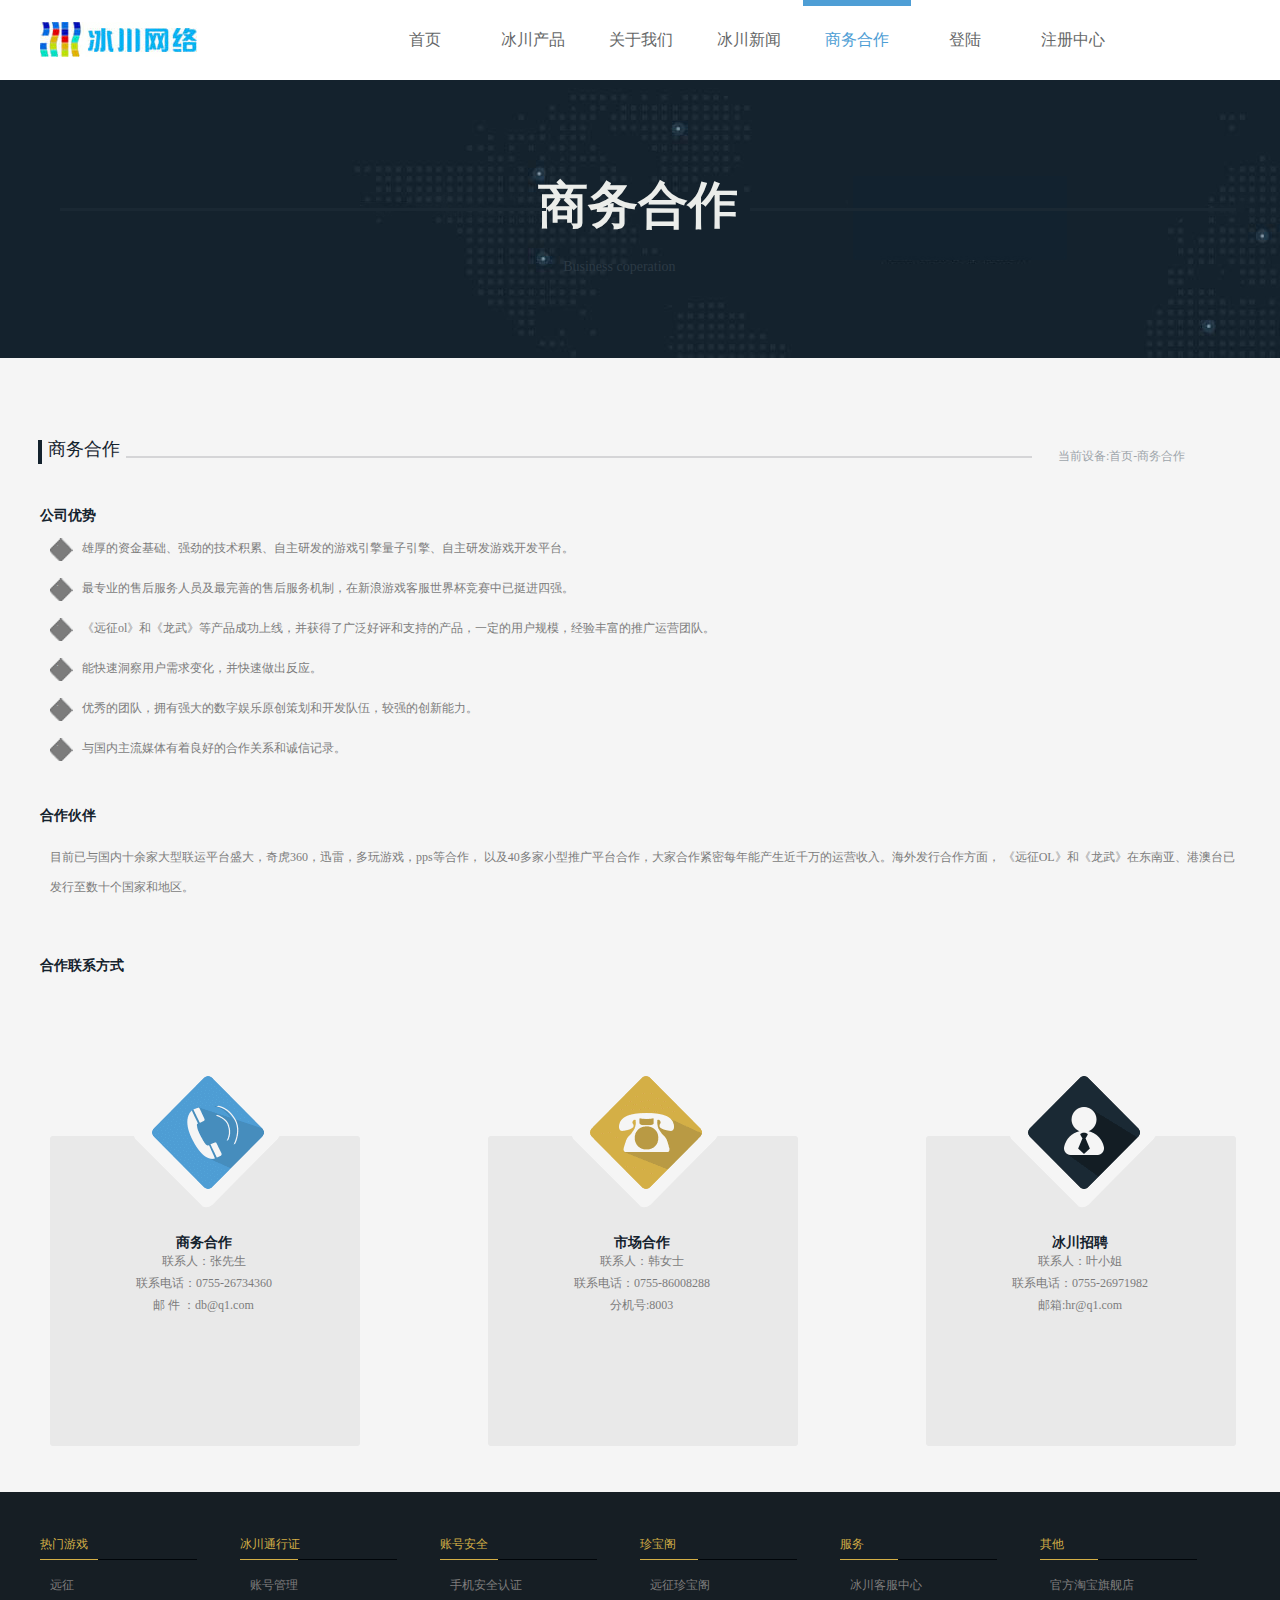
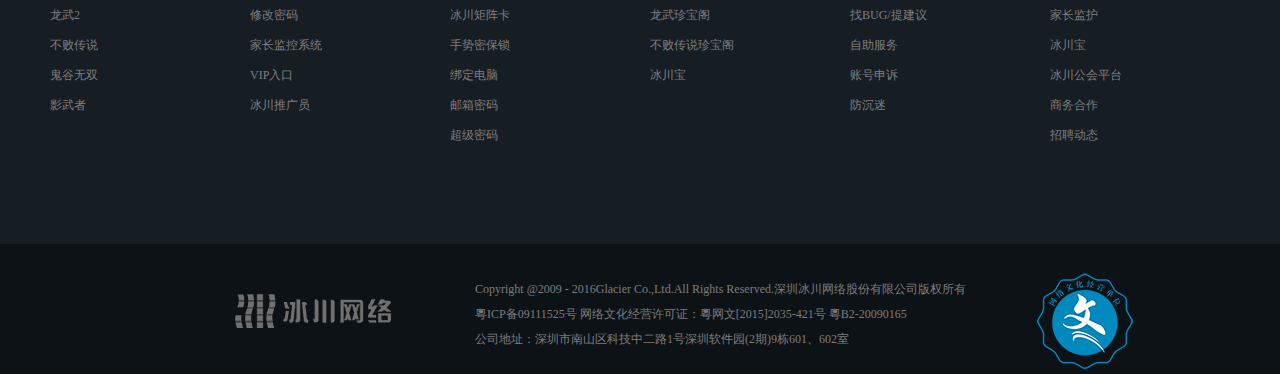
<file: html/project/html/business.html>
<!DOCTYPE html>
<html lang="en">
<head>
    <meta charset="UTF-8">
    <title>商务合作</title>
    <link href="../css/base.css" rel="stylesheet" />
    <link href="../css/common.css" rel="stylesheet" />
    <link href="../css/business.css" rel="stylesheet" />
    <link href="../css/footer.css" rel="stylesheet" />
    <script src="../js/jquery-1.7.2.js"></script>
    <script>
        $(function(){
            var aLi=$('#ul1>li');
            var aI=$('.solid');
            var aA=$('.header>ul>li>a');
            $.each(aLi,function(i){
                aLi.mouseover(function(i){
                    /*aI.eq(4).css({'width':'100%'});
                    aA.eq(4).addClass('active');*/
                    aI.eq($(this).index()) .stop().animate({'width':'100%'});
                    aA.eq($(this).index()).addClass('active');
                });
                aLi.mouseout(function(i){
                    aI.eq($(this).index()).stop().animate({'width':'0'});
                    aA.eq($(this).index()).removeClass('active');
                });
            });
        });
    </script>
    <!--[if lt IE 9]>
    <script src="../js/html5shiv.min.js"></script>
    <![endif]-->
</head>
<body>
    <div class="header clearfix">
        <h1>
            <a href="../index.html">冰川网络</a>
        </h1>
        <ul id="ul1">
            <li><a href="../index.html">首页<i class="solid"></i></a></li>
            <li><a href="ice.html">冰川产品<i class="solid"></i></a></li>
            <li><a href="aboutour.html">关于我们<i class="solid"></i></a></li>
            <li><a href="news.html">冰川新闻<i class="solid"></i></a></li>
            <li><a href="business.html" class="active">商务合作<i class="solid solid-active"></i></a></li>
            <li><a href="logon.html">登陆<i class="solid"></i></a></li>
            <li><a href="register.html">注册中心<i class="solid"></i></a></li>
            <li></li>
        </ul>
    </div>
    <div class="bus-b">
        <div class="bus-head">
            <b class="i-head4 inner"></b>
            <h2 class="bus-head1 inner">商务合作</h2>
            <p class="bus-head2 inner">Business coperation</p>
            <b class="i-head5 inner"></b>
        </div>
        <div class="bus-bus inner clearfix">
            <p class="bus-b1 fl">商务合作</p>
            <b class="bus-b2 fl"></b>
            <a href="javascript:;" class="fl">当前设备:</a>
            <a href="javascript:;" class="fl">首页</a>
            <a href="javascript:;" class="fl">-商务合作</a>
        </div>
        <dl class="bus-com inner">
            <dt class="bus-c1">公司优势</dt>
            <dd class="bus-c2 clearfix">
                <div class="bus-c3 fl">
                    <i></i>
                    <b>1</b>
                </div>
                <p class="bus-c4 fl">雄厚的资金基础、强劲的技术积累、自主研发的游戏引擎量子引擎、自主研发游戏开发平台。</p>
            </dd>
            <dd class="bus-c2 clearfix">
                <div class="bus-c3 fl">
                    <i></i>
                    <b>2</b>
                </div>
                <p class="bus-c4 fl">最专业的售后服务人员及最完善的售后服务机制，在新浪游戏客服世界杯竞赛中已挺进四强。</p>
            </dd>
            <dd class="bus-c2 clearfix">
                <div class="bus-c3 fl">
                    <i></i>
                    <b>3</b>
                </div>
                <p class="bus-c4 fl">《远征ol》和《龙武》等产品成功上线，并获得了广泛好评和支持的产品，一定的用户规模，经验丰富的推广运营团队。</p>
            </dd>
            <dd class="bus-c2 clearfix">
                <div class="bus-c3 fl">
                    <i></i>
                    <b>4</b>
                </div>
                <p class="bus-c4 fl">能快速洞察用户需求变化，并快速做出反应。</p>
            </dd>
            <dd class="bus-c2 clearfix">
                <div class="bus-c3 fl">
                    <i></i>
                    <b>5</b>
                </div>
                <p class="bus-c4 fl">优秀的团队，拥有强大的数字娱乐原创策划和开发队伍，较强的创新能力。</p>
            </dd>
            <dd class="bus-c2 clearfix">
                <div class="bus-c3 fl">
                    <i></i>
                    <b>6</b>
                </div>
                <p class="bus-c4 fl">与国内主流媒体有着良好的合作关系和诚信记录。</p>
            </dd>
        </dl>
        <dl class="bus-com inner bus-com1">
            <dt class="bus-c1 bus-c6">合作伙伴</dt>
            <dd class="bus-c5">目前已与国内十余家大型联运平台盛大，奇虎360，迅雷，多玩游戏，pps等合作，
                以及40多家小型推广平台合作，大家合作紧密每年能产生近千万的运营收入。海外发行合作方面，
                《远征OL》和《龙武》在东南亚、港澳台已发行至数十个国家和地区。</dd>
        </dl>
        <dl class="bus-com inner bus-com2 clearfix">
            <dt class="bus-c1 bus-c6">合作联系方式</dt>
            <dd class="bus-co1 fl">
                <img src="../image/business2-1.png" alt="" class="bus-co2"/>
                <div class="bus-co3">
                    <h3 class="bus-co4">商务合作</h3>
                    <p class="bus-co5">联系人：张先生</p>
                    <p class="bus-co6">联系电话：0755-26734360</p>
                    <p class="bus-co7">邮 件 ：db@q1.com</p>
                </div>
            </dd>
            <dd class="bus-co1 fl">
                <img src="../image/business2-2.png" alt="" class="bus-co2"/>
                <div class="bus-co3">
                    <h3 class="bus-co4">市场合作</h3>
                    <p class="bus-co5">联系人：韩女士</p>
                    <p class="bus-co6">联系电话：0755-86008288</p>
                    <p class="bus-co7 bus-co9">分机号:8003</p>
                </div>
            </dd>
            <dd class="bus-co1 fl bus-co8">
                <img src="../image/business2-3.png" alt="" class="bus-co2"/>
                <div class="bus-co3">
                    <h3 class="bus-co4">冰川招聘</h3>
                    <p class="bus-co5">联系人：叶小姐</p>
                    <p class="bus-co6">联系电话：0755-26971982</p>
                    <p class="bus-co7 bus-co10">邮箱:hr@q1.com</p>
                </div>
            </dd>
        </dl>
    </div>
    <div class="all">
        <footer>
            <div class="foot clearfix">
                <dl class="fl">
                    <dt>热门游戏<b></b></dt>
                    <dd><a href="javascript:;">远征</a></dd>
                    <dd><a href="javascript:;">龙武2</a></dd>
                    <dd><a href="javascript:;">不败传说</a></dd>
                    <dd><a href="javascript:;">鬼谷无双</a></dd>
                    <dd><a href="javascript:;">影武者</a></dd>
                </dl>
                <dl class="fl">
                    <dt>冰川通行证<b></b></dt>
                    <dd><a href="javascript:;">账号管理</a></dd>
                    <dd><a href="javascript:;">修改密码</a></dd>
                    <dd><a href="javascript:;">家长监控系统</a></dd>
                    <dd><a href="javascript:;">VIP入口</a></dd>
                    <dd><a href="javascript:;">冰川推广员</a></dd>
                </dl>
                <dl class="fl">
                    <dt>账号安全<b></b></dt>
                    <dd><a href="javascript:;">手机安全认证</a></dd>
                    <dd><a href="javascript:;">冰川矩阵卡</a></dd>
                    <dd><a href="javascript:;">手势密保锁</a></dd>
                    <dd><a href="javascript:;">绑定电脑</a></dd>
                    <dd><a href="javascript:;">邮箱密码</a></dd>
                    <dd><a href="javascript:;">超级密码</a></dd>
                </dl>
                <dl class="fl">
                    <dt>珍宝阁<b></b></dt>
                    <dd><a href="javascript:;">远征珍宝阁</a></dd>
                    <dd><a href="javascript:;">龙武珍宝阁</a></dd>
                    <dd><a href="javascript:;">不败传说珍宝阁</a></dd>
                    <dd><a href="javascript:;">冰川宝</a></dd>
                </dl>
                <dl class="fl">
                    <dt>服务<b></b></dt>
                    <dd><a href="javascript:;">冰川客服中心</a></dd>
                    <dd><a href="javascript:;">找BUG/提建议</a></dd>
                    <dd><a href="javascript:;">自助服务</a></dd>
                    <dd><a href="javascript:;">账号申诉</a></dd>
                    <dd><a href="javascript:;">防沉迷</a></dd>
                </dl>
                <dl class="fl">
                    <dt>其他<b></b></dt>
                    <dd><a href="javascript:;">官方淘宝旗舰店</a></dd>
                    <dd><a href="javascript:;">家长监护</a></dd>
                    <dd><a href="javascript:;">冰川宝</a></dd>
                    <dd><a href="javascript:;">冰川公会平台</a></dd>
                    <dd><a href="javascript:;">商务合作</a></dd>
                    <dd><a href="javascript:;">招聘动态</a></dd>
                </dl>
            </div>
        </footer>
        <div class="all">
            <div class="foot1">
                <div class="foot2">
                    <b class="fl"></b>
                    <div class="fl foot3">
                        <p>Copyright @2009 - 2016Glacier Co.,Ltd.All Rights Reserved.深圳冰川网络股份有限公司版权所有</p>
                        <p>粵ICP备09111525号 网络文化经营许可证：粵网文[2015]2035-421号 粵B2-20090165</p>
                        <p>公司地址：深圳市南山区科技中二路1号深圳软件园(2期)9栋601、602室</p>
                    </div>
                    <i class="fl"></i>
                </div>
            </div>
        </div>
    </div>
</body>
</html>
</file>
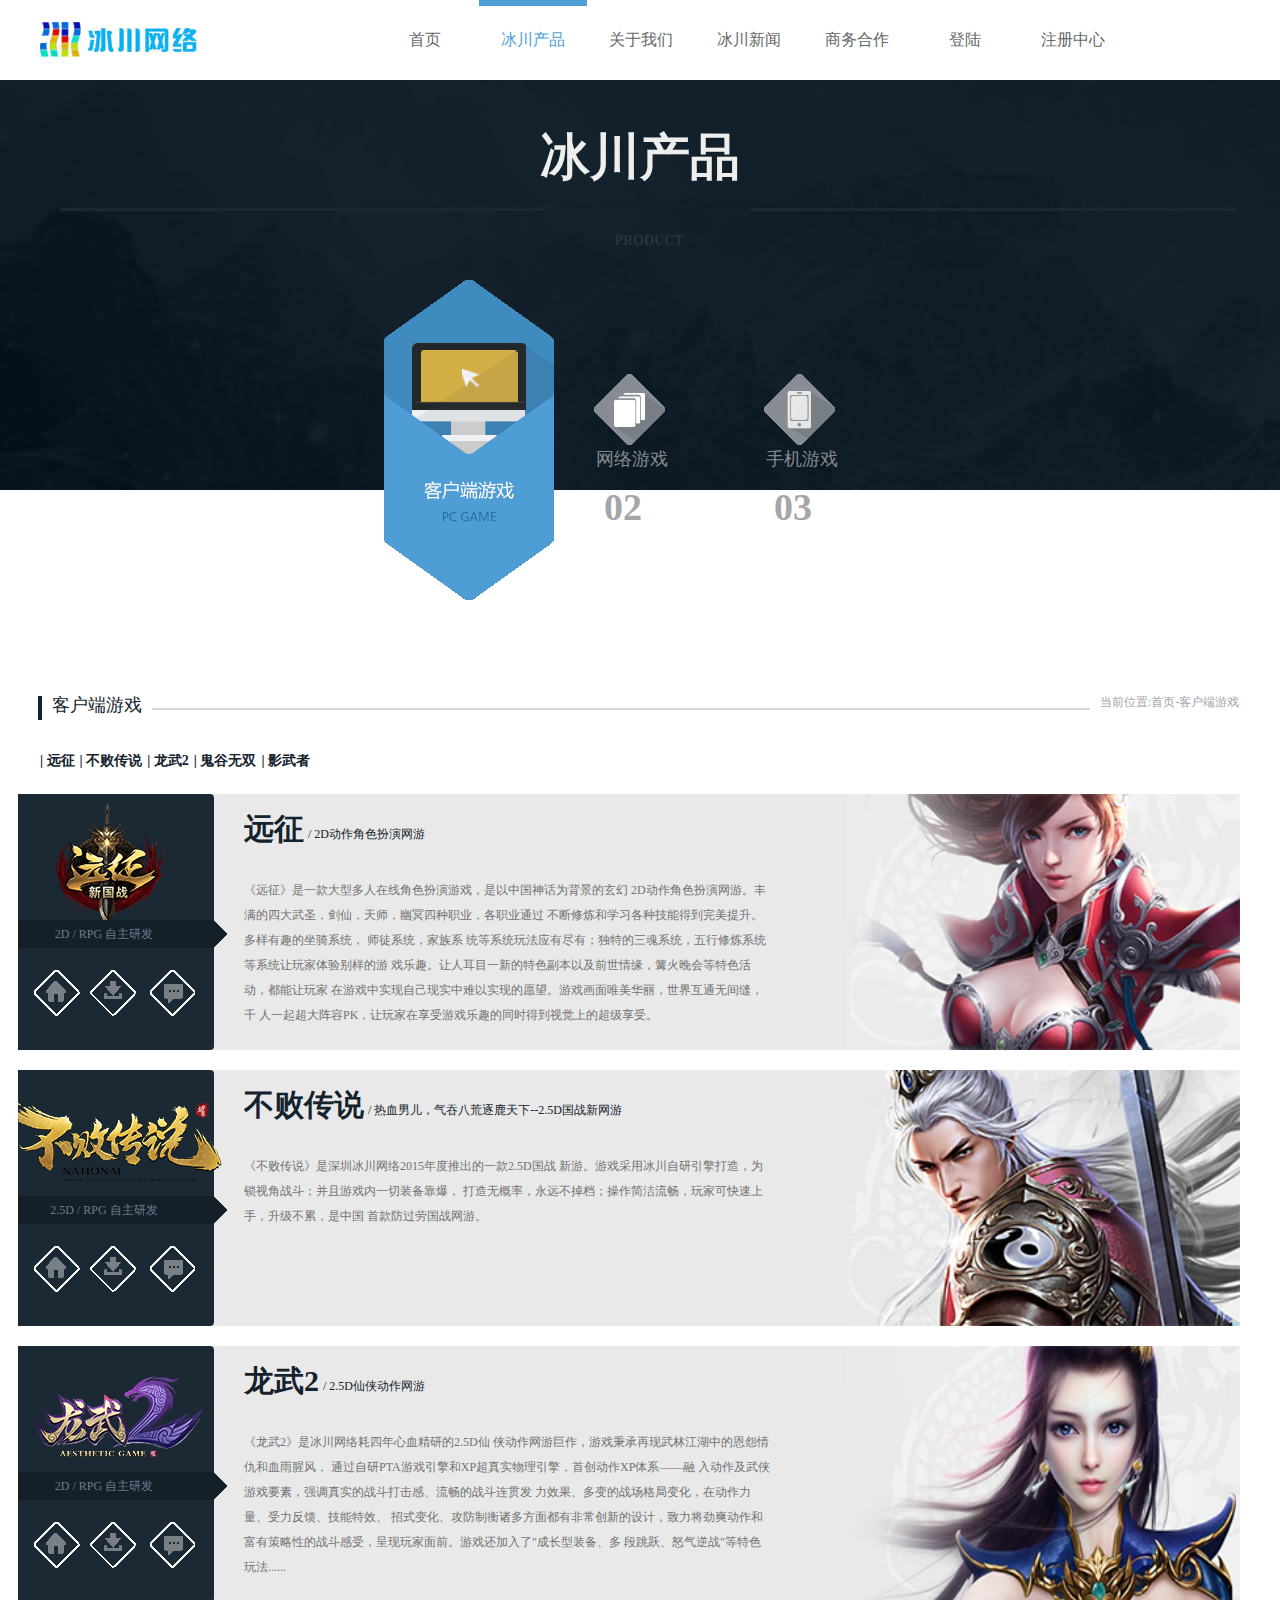
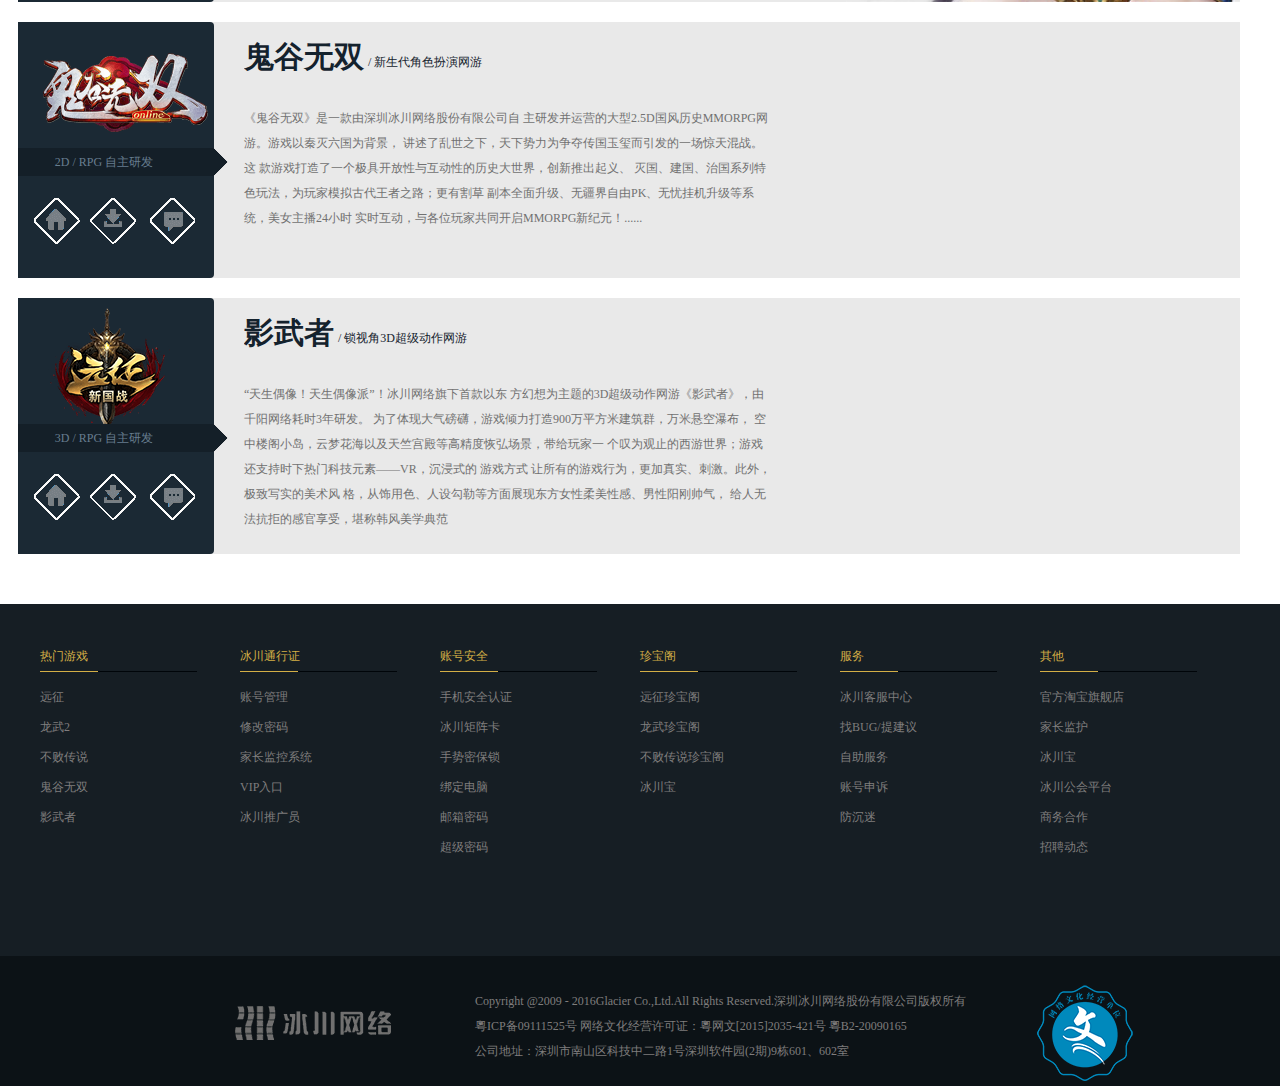
<file: html/project/html/ice.html>
<!DOCTYPE html>
<html lang="en">
<head>
    <meta charset="UTF-8">
    <title>冰川产品</title>
   	<link href="../css/base.css" rel="stylesheet" />
  	<link href="../css/common.css" rel="stylesheet" />
   	<link href="../css/ice.css" rel="stylesheet" />
   	<link href="../css/footer.css" rel="stylesheet" />
    <script src="../js/jquery-1.7.2.js"></script>
    <script src="../js/ice.js"></script>
    <script>
    </script>
</head>
<body>
    <div class="header clearfix">
        <h1>
            <a href="../index.html">冰川网络</a>
        </h1>
        <ul id="ul1">
            <li><a href="../index.html">首页<i class="solid"></i></a></li>
            <li><a href="javascript:;" class="active">冰川产品<i class="solid solid-active"></i></a></li>
            <li><a href="aboutour.html">关于我们<i class="solid"></i></a></li>
            <li><a href="news.html">冰川新闻<i class="solid"></i></a></li>
            <li><a href="business.html">商务合作<i class="solid"></i></a></li>
            <li><a href="logon.html">登陆<i class="solid"></i></a></li>
            <li><a href="register.html">注册中心<i class="solid"></i></a></li>
            <li></li>
        </ul>
    </div>
    <div class="i-box">
        <div class="i-headb">
            <b class="i-head4 inner"></b>
            <div class="i-head inner">
                <h2 class="i-head1">冰川产品</h2>
                <p class="i-head2">PRODUCT</p>
            </div>
            <b class="i-head5 inner"></b>
            <!--选项卡btn按钮-->
            <ul class="i-head3 inner clearfix">
                <li class="fl">
                    <a href="javascript:;">
                        <i></i>
                        <h3 class="i-head4">客户端游戏</h3>
                        <p>01</p>
                    </a>
                </li>
                <li class="fl">
                    <a href="javascript:;">
                        <i class="i-head5"></i>
                        <h3>网络游戏</h3>
                        <p>02</p>
                    </a>
                </li>
                <li class="fl">
                    <a href="javascript:;">
                        <i class="i-head6"></i>
                        <h3>手机游戏</h3>
                        <p>03</p>
                    </a>
                </li>
            </ul>
        </div>
        <ol id="add_img">
            <li class="on"></li>
            <li></li>
            <li></li>
        </ol>
        <ul id="add_box">
            <li class="in">
                <div class="i-kh inner">
                    <h3 class="i-kh1 fl">客户端游戏</h3>
                    <p class="i-kh2 fl"></p>
                    <a href="javascript:;" class="fl">当前位置:</a>
                    <a href="javascript:;" class="fl">首页</a>
                    <a href="javascript:;" class="fl">-客户端游戏</a>
                </div>
                <!-- 客户端游戏 头 -->
                <ul class="i-k inner">
                    <li class="i-k1 fl">| 远征</li>
                    <li class="i-k1 fl">| 不败传说</li>
                    <li class="i-k1 fl">| 龙武2</li>
                    <li class="i-k1 fl">| 鬼谷无双</li>
                    <li class="i-k1 fl">| 影武者</li>
                </ul>
                <!-- 客户端游戏 头2 -->
                <ul class="i-con inner">
                    <li class="i-con1">
                        <div class="i-con2 fl">
                            <b></b>
                            <i></i>
                            <p>2D / RPG 自主研发</p>
                            <em></em>
                            <ul class="i-con3" id="i-con3">
                                <li class="i-con4 fl"></li>
                                <li class="i-con41 fl"></li>
                                <li class="i-con42 fl"></li>
                            </ul>
                        </div>
                        <div class="i-con5 fl">
                            <div class="i-con6">
                                <h2 class="fl">远征</h2>
                                <p class="fl"> /  2D动作角色扮演网游</p>
                            </div>
                            <p class="i-con7">《远征》是一款大型多人在线角色扮演游戏，是以中国神话为背景的玄幻
                                2D动作角色扮演网游。丰满的四大武圣，剑仙，天师，幽冥四种职业，各职业通过
                                不断修炼和学习各种技能得到完美提升。多样有趣的坐骑系统， 师徒系统，家族系
                                统等系统玩法应有尽有；独特的三魂系统，五行修炼系统等系统让玩家体验别样的游
                                戏乐趣。让人耳目一新的特色副本以及前世情缘，篝火晚会等特色活动，都能让玩家
                                在游戏中实现自己现实中难以实现的愿望。游戏画面唯美华丽，世界互通无间缝，千
                                人一起超大阵容PK，让玩家在享受游戏乐趣的同时得到视觉上的超级享受。</p>
                        </div>
                        <img src="../image/produce-b3.jpg" alt="" class="i-con8 fl"/>
                    </li>
                    <li class="i-con1">
                        <div class="i-con2 fl">
                            <b></b>
                            <i class="i-coo1"></i>
                            <p>2.5D / RPG 自主研发</p>
                            <em></em>
                            <ul class="i-con3">
                                <li class="i-con4 fl"></li>
                                <li class="i-con41 fl"></li>
                                <li class="i-con42 fl"></li>
                            </ul>
                        </div>
                        <div class="i-con5 fl">
                            <div class="i-con6">
                                <h2 class="fl">不败传说</h2>
                                <p class="fl"> /   热血男儿，气吞八荒逐鹿天下--2.5D国战新网游</p>
                            </div>
                            <p class="i-con7">《不败传说》是深圳冰川网络2015年度推出的一款2.5D国战
                                新游。游戏采用冰川自研引擎打造，为锁视角战斗；并且游戏内一切装备靠爆，
                                打造无概率，永远不掉档；操作简洁流畅，玩家可快速上手，升级不累，是中国
                                首款防过劳国战网游。</p>
                        </div>
                        <img src="../image/produce-b3-1.jpg" alt="" class="i-con8 fl"/>
                    </li>
                    <li class="i-con1">
                        <div class="i-con2 fl">
                            <b></b>
                            <i class="i-coo2"></i>
                            <p>2D / RPG 自主研发</p>
                            <em></em>
                            <ul class="i-con3">
                                <li class="i-con4 fl"></li>
                                <li class="i-con41 fl"></li>
                                <li class="i-con42 fl"></li>
                            </ul>
                        </div>
                        <div class="i-con5 fl">
                            <div class="i-con6">
                                <h2 class="fl">龙武2</h2>
                                <p class="fl"> /   2.5D仙侠动作网游</p>
                            </div>
                            <p class="i-con7">《龙武2》是冰川网络耗四年心血精研的2.5D仙
                                侠动作网游巨作，游戏秉承再现武林江湖中的恩怨情仇和血雨腥风，
                                通过自研PTA游戏引擎和XP超真实物理引擎，首创动作XP体系——融
                                入动作及武侠游戏要素，强调真实的战斗打击感、流畅的战斗连贯发
                                力效果、多变的战场格局变化，在动作力量、受力反馈、技能特效、
                                招式变化、攻防制衡诸多方面都有非常创新的设计，致力将劲爽动作和
                                富有策略性的战斗感受，呈现玩家面前。游戏还加入了"成长型装备、多
                                段跳跃、怒气逆战"等特色玩法......</p>
                        </div>
                        <img src="../image/produce-b3-2.jpg" alt="" class="i-con8 fl"/>
                    </li>
                    <li class="i-con1">
                        <div class="i-con2 fl">
                            <b></b>
                            <i class="i-coo3"></i>
                            <p>2D / RPG 自主研发</p>
                            <em></em>
                            <ul class="i-con3">
                                <li class="i-con4 fl"></li>
                                <li class="i-con41 fl"></li>
                                <li class="i-con42 fl"></li>
                            </ul>
                        </div>
                        <div class="i-con5 fl">
                            <div class="i-con6">
                                <h2 class="fl">鬼谷无双</h2>
                                <p class="fl"> /   新生代角色扮演网游</p>
                            </div>
                            <p class="i-con7">《鬼谷无双》是一款由深圳冰川网络股份有限公司自
                                主研发并运营的大型2.5D国风历史MMORPG网游。游戏以秦灭六国为背景，
                                讲述了乱世之下，天下势力为争夺传国玉玺而引发的一场惊天混战。这
                                款游戏打造了一个极具开放性与互动性的历史大世界，创新推出起义、
                                灭国、建国、治国系列特色玩法，为玩家模拟古代王者之路；更有割草
                                副本全面升级、无疆界自由PK、无忧挂机升级等系统，美女主播24小时
                                实时互动，与各位玩家共同开启MMORPG新纪元！......</p>
                        </div>
                    </li>
                    <li class="i-con1">
                        <div class="i-con2 fl">
                            <b></b>
                            <i class="i-coo4"></i>
                            <p>3D / RPG 自主研发</p>
                            <em></em>
                            <ul class="i-con3">
                                <li class="i-con4 fl"></li>
                                <li class="i-con41 fl"></li>
                                <li class="i-con42 fl"></li>
                            </ul>
                        </div>
                        <div class="i-con5 fl">
                            <div class="i-con6">
                                <h2 class="fl">影武者</h2>
                                <p class="fl"> / 锁视角3D超级动作网游</p>
                            </div>
                            <p class="i-con7">“天生偶像！天生偶像派”！冰川网络旗下首款以东
                                方幻想为主题的3D超级动作网游《影武者》，由千阳网络耗时3年研发。
                                为了体现大气磅礴，游戏倾力打造900万平方米建筑群，万米悬空瀑布，
                                空中楼阁小岛，云梦花海以及天竺宫殿等高精度恢弘场景，带给玩家一
                                个叹为观止的西游世界；游戏还支持时下热门科技元素——VR，沉浸式的
                                游戏方式 让所有的游戏行为，更加真实、刺激。此外，极致写实的美术风
                                格，从饰用色、人设勾勒等方面展现东方女性柔美性感、男性阳刚帅气，
                                给人无法抗拒的感官享受，堪称韩风美学典范</p>
                        </div>
                    </li>
                </ul>
            </li>
            <li>
                <div class="i-kh inner">
                    <h3 class="i-kh1 fl">网页游戏</h3>
                    <p class="i-kh2 fl"></p>
                    <a href="javascript:;" class="fl">当前位置:</a>
                    <a href="ice.html" class="fl">首页</a>
                    <a href="javascript:;" class="fl">-网页游戏</a>
                </div>
                <!-- 客户端游戏 头 -->
                <ul class="i-k inner">
                    <li class="i-k1 fl">| 热血魔兽</li>
                    <li class="i-k1 fl">| 灵魂之殇</li>
                </ul>
                <!-- 客户端游戏 头2 -->
                <ul class="i-con inner">
                    <li class="i-con1">
                        <div class="i-con2 fl">
                            <b></b>
                            <img src="../image/produce-i2-1.png" alt="" class="i2-con"/>
                            <p>Q版 / 卡牌 自研</p>
                            <em></em>
                            <ul class="i-con3">
                                <li class="i-con4 fl"></li>
                                <li class="i-con41 fl"></li>
                                <li class="i-con42 fl"></li>
                            </ul>
                        </div>
                        <div class="i-con5 fl">
                            <div class="i-con6">
                                <h2 class="fl">热血魔兽</h2>
                                <p class="fl"> /   Q版卡牌页游</p>
                            </div>
                            <p class="i-con7">《热血魔兽》是深圳冰川网络自主研发的Q版卡牌类
                                网页游戏，讲述了一群冒险者在一块神秘大陆上的冒险故事。热血魔
                                兽拥有可爱的画风，轻松的游戏氛围，丰富的副本内容，数量庞大的卡
                                牌以及足够的策略性。玩家可以在游戏中叫上几个好友一起冒险，共同
                                战胜强大的敌人。玩家之间也可以时常切磋技艺，一较高下。 在游戏中，
                                玩家需要通过一系列的行为来收集更多更强力的卡牌，然后挑选合适的卡
                                牌进行出战与电脑或者玩家进行卡牌战斗。玩家可以对卡牌进行养成，让
                                卡牌进行吞噬升级和进化，从而使得卡牌越来越强大。</p>
                        </div>
                        <img src="../image/produce-i2-1.jpg" alt="" class="i-con8 fl"/>
                    </li>
                    <li class="i-con1">
                        <div class="i-con2 fl">
                            <b></b>
                            <img src="../image/produce-i2-2.png" alt="" class="i2-con"/>
                            <p> RPG / 代理运营</p>
                            <em></em>
                            <ul class="i-con3">
                                <li class="i-con4 fl"></li>
                                <li class="i-con41 fl"></li>
                                <li class="i-con42 fl"></li>
                            </ul>
                        </div>
                        <div class="i-con5 fl">
                            <div class="i-con6">
                                <h2 class="fl">灵魂之殇</h2>
                                <p class="fl"> /   欧风RPG</p>
                            </div>
                            <p class="i-con7">《灵魂之殇》是一款由屠龙公司开发的欧美魔幻史诗类3D-MMORPG
                                网页游戏。在游戏中玩家通过不断的积累成长来征服各类关卡，挑战巅峰BOSS，剑
                                指伊城成为伊城城主；丰富的剧情让游戏中衍生出混沌和秩序两大阵营，两大阵营
                                的势力永无休止，争斗不断；游戏中全天各类活动提供了玩家相知、相识的平台，
                                让你在体验多人PK的同时不再孤独；游戏中打宝充满了惊喜，这种惊喜会让你热血
                                沸腾；庞大的游戏世界衍生出了四大职业，每个职业三系技能灵活切换；游戏设计理念【PK操作为王】。</p>
                        </div>
                        <img src="../image/produce-i2-2.jpg" alt="" class="i-con8 fl"/>
                    </li>
                </ul>
            </li>
            <li>
                <div class="i-kh inner">
                <h3 class="i-kh1 fl">手机游戏</h3>
                <p class="i-kh2 fl"></p>
                <a href="javascript:;" class="fl">当前位置:</a>
                <a href="ice.html" class="fl">首页</a>
                <a href="javascript:;" class="fl">-手机游戏</a>
            </div>
                <!-- 客户端游戏 头 -->
                <ul class="i-k inner">
                    <li class="i-k1 fl">| 手游神秘大作</li>
                </ul>
                <!-- 客户端游戏 头2 -->
                <ul class="i-con inner">
                    <li class="i-con1">
                        <div class="i-con2 fl">
                            <b class="i2-con"><img src="../image/produce-b9.png" alt=""/></b>

                            <p id="i2-p">神秘大作 即将推出</p>
                        </div>
                        <div class="i-con5 fl">
                            <div class="i-con6">
                                <h2 class="fl">神秘大作</h2>
                            </div>
                            <p class="i-con7">冰川网络神秘大作，即将推出。</p>
                        </div>
                        <img src="../image/produce-i2-1.jpg" alt="" class="i-con8 fl"/>
                    </li>
                </ul>
            </li>
        </ul>
    </div>
    <!--页脚-->
    <div class="all">
        <footer>
            <div class="foot clearfix">
                <dl class="fl">
                    <dt>热门游戏<b></b></dt>
                    <dd><a href="javascript:;">远征</a></dd>
                    <dd><a href="javascript:;">龙武2</a></dd>
                    <dd><a href="javascript:;">不败传说</a></dd>
                    <dd><a href="javascript:;">鬼谷无双</a></dd>
                    <dd><a href="javascript:;">影武者</a></dd>
                </dl>
                <dl class="fl">
                    <dt>冰川通行证<b></b></dt>
                    <dd><a href="javascript:;">账号管理</a></dd>
                    <dd><a href="javascript:;">修改密码</a></dd>
                    <dd><a href="javascript:;">家长监控系统</a></dd>
                    <dd><a href="javascript:;">VIP入口</a></dd>
                    <dd><a href="javascript:;">冰川推广员</a></dd>
                </dl>
                <dl class="fl">
                    <dt>账号安全<b></b></dt>
                    <dd><a href="javascript:;">手机安全认证</a></dd>
                    <dd><a href="javascript:;">冰川矩阵卡</a></dd>
                    <dd><a href="javascript:;">手势密保锁</a></dd>
                    <dd><a href="javascript:;">绑定电脑</a></dd>
                    <dd><a href="javascript:;">邮箱密码</a></dd>
                    <dd><a href="javascript:;">超级密码</a></dd>
                </dl>
                <dl class="fl">
                    <dt>珍宝阁<b></b></dt>
                    <dd><a href="javascript:;">远征珍宝阁</a></dd>
                    <dd><a href="javascript:;">龙武珍宝阁</a></dd>
                    <dd><a href="javascript:;">不败传说珍宝阁</a></dd>
                    <dd><a href="javascript:;">冰川宝</a></dd>
                </dl>
                <dl class="fl">
                    <dt>服务<b></b></dt>
                    <dd><a href="javascript:;">冰川客服中心</a></dd>
                    <dd><a href="javascript:;">找BUG/提建议</a></dd>
                    <dd><a href="javascript:;">自助服务</a></dd>
                    <dd><a href="javascript:;">账号申诉</a></dd>
                    <dd><a href="javascript:;">防沉迷</a></dd>
                </dl>
                <dl class="fl">
                    <dt>其他<b></b></dt>
                    <dd><a href="javascript:;">官方淘宝旗舰店</a></dd>
                    <dd><a href="javascript:;">家长监护</a></dd>
                    <dd><a href="javascript:;">冰川宝</a></dd>
                    <dd><a href="javascript:;">冰川公会平台</a></dd>
                    <dd><a href="javascript:;">商务合作</a></dd>
                    <dd><a href="javascript:;">招聘动态</a></dd>
                </dl>
            </div>
        </footer>
        <div class="all">
            <div class="foot1">
                <div class="foot2">
                    <b class="fl"></b>
                    <div class="fl foot3">
                        <p>Copyright @2009 - 2016Glacier Co.,Ltd.All Rights Reserved.深圳冰川网络股份有限公司版权所有</p>
                        <p>粵ICP备09111525号 网络文化经营许可证：粵网文[2015]2035-421号 粵B2-20090165</p>
                        <p>公司地址：深圳市南山区科技中二路1号深圳软件园(2期)9栋601、602室</p>
                    </div>
                    <i class="fl"></i>
                </div>
            </div>
        </div>
    </div>
</body>
</html>
</file>
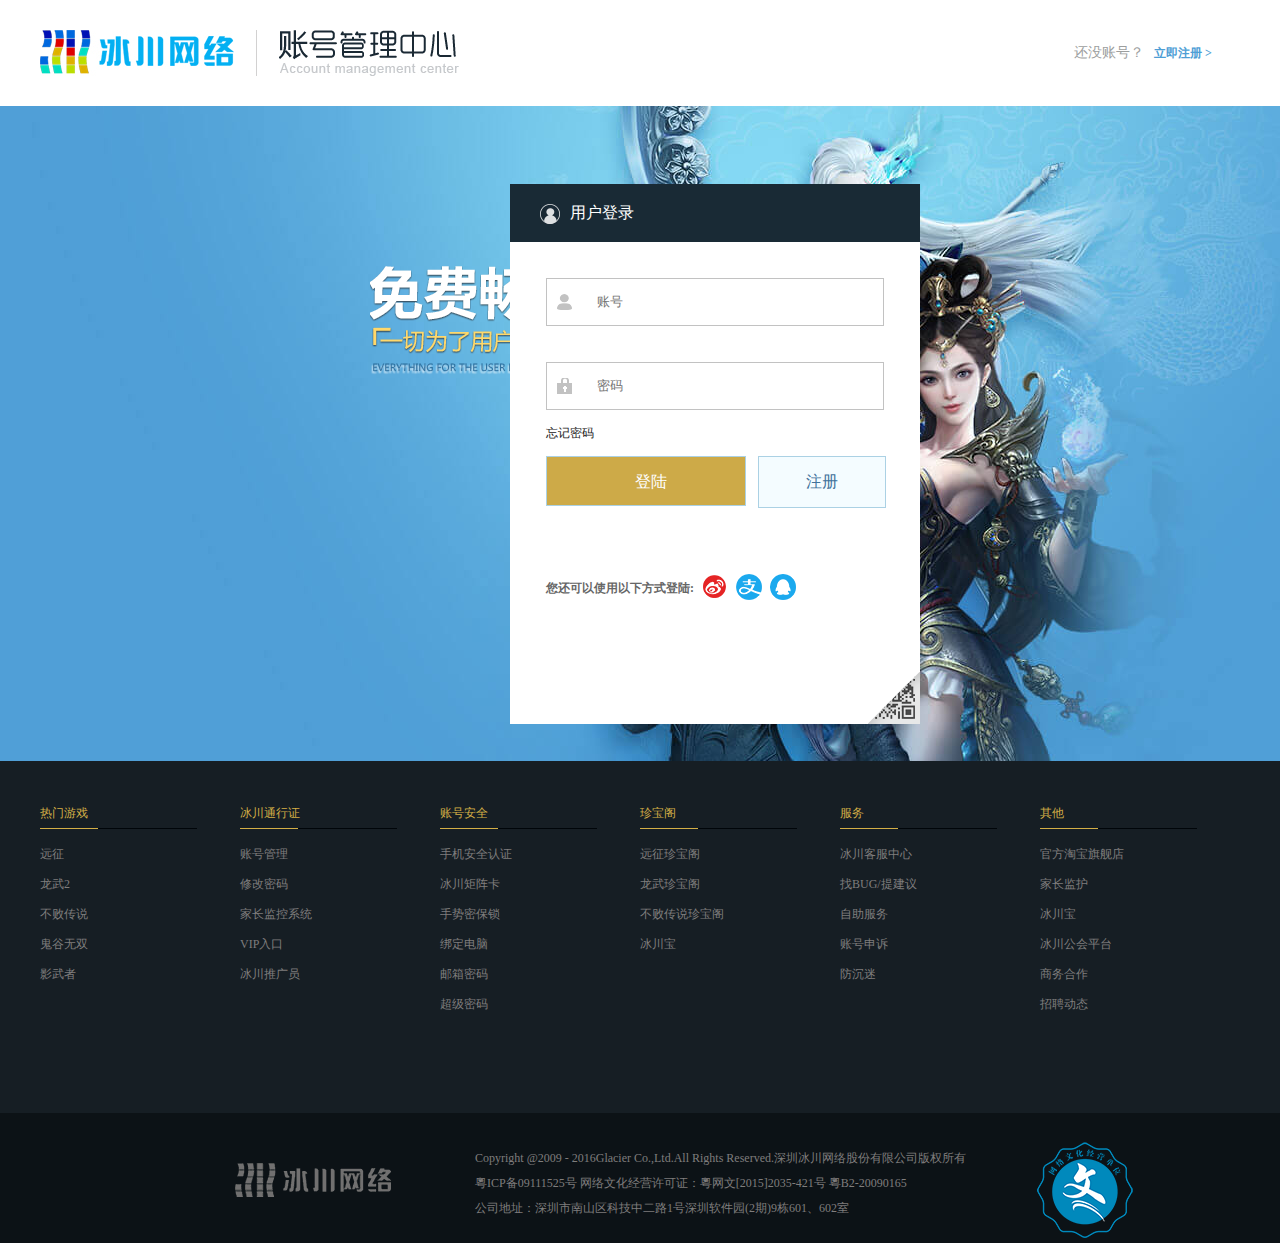
<file: html/project/html/logon.html>
<!DOCTYPE html>
<html lang="en">
<head>
    <meta charset="UTF-8">
    <title>登陆</title>
    <link rel="stylesheet" href="../css/common.css">
    <link rel="stylesheet" href="../css/base.css">
    <link rel="stylesheet" href="../css/logon.css">
    <link rel="stylesheet" href="../css/footer.css">
    <script src="../js/jquery-1.7.2.js"></script>
    <script src="../js/logon.js"></script>
</head>
<body>
    <div class="banner">
        <div class="clearfix header">
            <h1 class="fl">
                <a href="../index.html" class="fl">冰川网络</a>
                <div class="fl"><i>账号管理中心</i></div>
            </h1>
            <div class="fr register">
                <span class="fl">还没账号？</span>
                <span class="fl"><a href="register.html">立即注册&nbsp;></a></span>
            </div>
        </div>
        <div class="middle">
            <img src="../image/logon.jpg" alt="">
            <!--定位标题，进入move-->
            <div class="middle-box">
                <i></i>
                <b></b>
            </div>
            <form action="../index.html" method="get">
                <div class="box clearfix">
                    <i></i>
                    <span>用户登录</span>
                </div>
                <div class="box-user clearfix">
                    <i></i>
                    <input type="text" name="username" placeholder="账号">
                </div>
                <div class="box-password clearfix">
                    <i></i>
                    <input type="password" name="password" placeholder="密码">
                </div>
                <div class="box-find"><a href="javascript:;">忘记密码</a></div>
                <div class="box-submit">
                    <input type="submit" value="登陆" class="submit">
                    <div class="clearfix">
                        <a href="register.html" class="register">注册</a>
                    </div>

                    <!--<input type="button" value="">-->
                </div>
                <div class="box-otherlogin clearfix">
                    <span>您还可以使用以下方式登陆:</span>
                    <a href="" class="other1"></a>
                    <a href="" class="other2"></a>
                    <a href="" class="other3"></a>
                </div>
                <i class="code"></i>
            </form>
        </div>
        <div class="all">
            <footer>
                <div class="foot clearfix">
                    <dl class="fl">
                        <dt>热门游戏<b></b></dt>
                        <dd><a href="javascript">远征</a></dd>
                        <dd><a href="javascript">龙武2</a></dd>
                        <dd><a href="javascript">不败传说</a></dd>
                        <dd><a href="javascript">鬼谷无双</a></dd>
                        <dd><a href="javascript">影武者</a></dd>
                    </dl>
                    <dl class="fl">
                        <dt>冰川通行证<b></b></dt>
                        <dd><a href="javascript">账号管理</a></dd>
                        <dd><a href="javascript">修改密码</a></dd>
                        <dd><a href="javascript">家长监控系统</a></dd>
                        <dd><a href="javascript">VIP入口</a></dd>
                        <dd><a href="javascript">冰川推广员</a></dd>
                    </dl>
                    <dl class="fl">
                        <dt>账号安全<b></b></dt>
                        <dd><a href="javascript">手机安全认证</a></dd>
                        <dd><a href="javascript">冰川矩阵卡</a></dd>
                        <dd><a href="javascript">手势密保锁</a></dd>
                        <dd><a href="javascript">绑定电脑</a></dd>
                        <dd><a href="javascript">邮箱密码</a></dd>
                        <dd><a href="javascript">超级密码</a></dd>
                    </dl>
                    <dl class="fl">
                        <dt>珍宝阁<b></b></dt>
                        <dd><a href="javascript">远征珍宝阁</a></dd>
                        <dd><a href="javascript">龙武珍宝阁</a></dd>
                        <dd><a href="javascript">不败传说珍宝阁</a></dd>
                        <dd><a href="javascript">冰川宝</a></dd>
                    </dl>
                    <dl class="fl">
                        <dt>服务<b></b></dt>
                        <dd><a href="javascript">冰川客服中心</a></dd>
                        <dd><a href="javascript">找BUG/提建议</a></dd>
                        <dd><a href="javascript">自助服务</a></dd>
                        <dd><a href="javascript">账号申诉</a></dd>
                        <dd><a href="javascript">防沉迷</a></dd>
                    </dl>
                    <dl class="fl">
                        <dt>其他<b></b></dt>
                        <dd><a href="javascript">官方淘宝旗舰店</a></dd>
                        <dd><a href="javascript">家长监护</a></dd>
                        <dd><a href="javascript">冰川宝</a></dd>
                        <dd><a href="javascript">冰川公会平台</a></dd>
                        <dd><a href="javascript">商务合作</a></dd>
                        <dd><a href="javascript">招聘动态</a></dd>
                    </dl>
                </div>
            </footer>
            <div class="all">
                <div class="foot1">
                    <div class="foot2">
                        <b class="fl"></b>
                        <div class="fl foot3">
                            <p>Copyright @2009 - 2016Glacier Co.,Ltd.All Rights Reserved.深圳冰川网络股份有限公司版权所有</p>
                            <p>粵ICP备09111525号 网络文化经营许可证：粵网文[2015]2035-421号 粵B2-20090165</p>
                            <p>公司地址：深圳市南山区科技中二路1号深圳软件园(2期)9栋601、602室</p>
                        </div>
                        <i class="fl"></i>
                    </div>
                </div>
            </div>
        </div>
    </div>
</body>
</html>
</file>
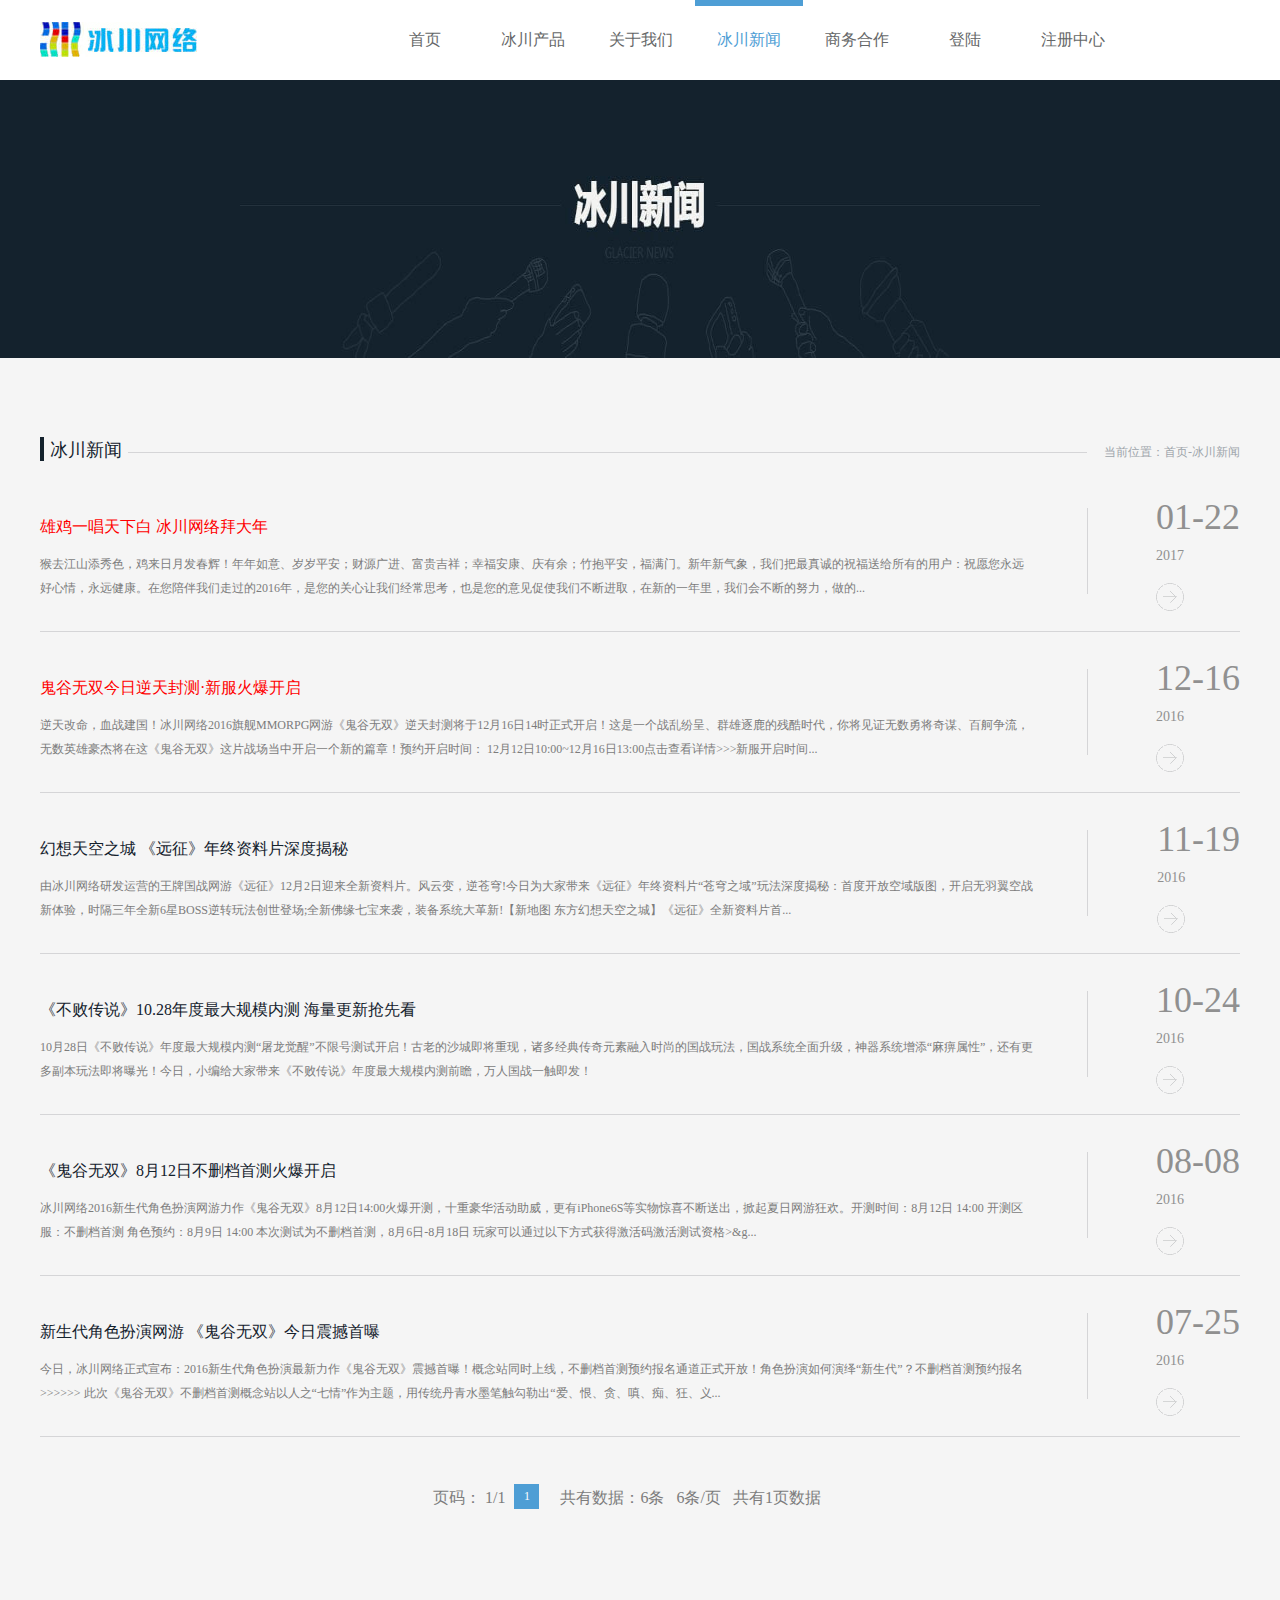
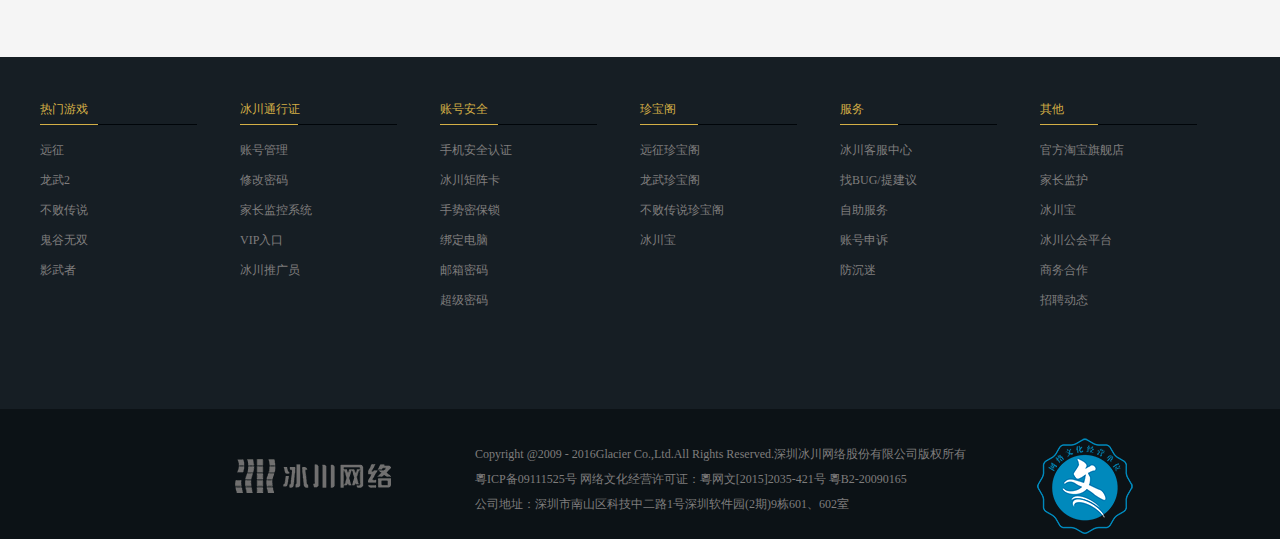
<file: html/project/html/news.html>
<!DOCTYPE html>
<html lang="en">
<head>
    <meta charset="UTF-8">
    <title>冰川</title>
    <link rel="stylesheet" href="../css/base.css">
    <link rel="stylesheet" href="../css/common.css">
    <link rel="stylesheet" href="../css/news.css">
    <script src="../js/jquery-1.7.2.js"></script>
    <script>
        $(function(){
            var aLi=$('#ul1>li');
            var aI=$('.solid');
            var aA=$('.header>ul>li>a');
            $.each(aLi,function(i){
                aLi.mouseover(function(i){
                    /*aI.eq(3).css({'width':'100%'});
                    aA.eq(3).addClass('active');*/
                    aI.eq($(this).index()) .stop().animate({'width':'100%'});
                    aA.eq($(this).index()).addClass('active');
                });
                aLi.mouseout(function(i){
                    aI.eq($(this).index()).stop().animate({'width':'0'});
                    aA.eq($(this).index()).removeClass('active');

                });
            });
        });
    </script>
    <!--[if lt IE 9]>
    <script src="../js/html5shiv.min.js"></script>
    <![endif]-->
</head>
<body>
    <div class="header clearfix">
    <h1>
        <a href="../index.html">冰川网络</a>
    </h1>
        <ul id="ul1">
            <li><a href="../index.html">首页<i class="solid"></i></a></li>
            <li><a href="ice.html">冰川产品<i class="solid"></i></a></li>
            <li><a href="aboutour.html">关于我们<i class="solid"></i></a></li>
            <li><a href="javascript:;" class="active">冰川新闻<i class="solid solid-active"></i></a></li>
            <li><a href="business.html">商务合作<i class="solid"></i></a></li>
            <li><a href="logon.html">登陆<i class="solid"></i></a></li>
            <li><a href="register.html">注册中心<i class="solid"></i></a></li>
            <li></li>
        </ul>
    </div>
    <div class="all">
        <div class="news-1">
            <img src="../image/news-1.jpg" alt="">
        </div>
        <div class="inner content">
            <div class="clearfix content1">
                <b class="fl"></b>
                <h2 class="fl">冰川新闻</h2>
                <i class="fl"></i>
                <span class="fr">当前位置：首页-冰川新闻</span>
            </div>
            <a href="javascript:;" class="content2 clearfix">
                <div class="fl content2-1">
                    <h3>雄鸡一唱天下白 冰川网络拜大年</h3>
                    <p>猴去江山添秀色，鸡来日月发春辉！年年如意、岁岁平安；财源广进、富贵吉祥；幸福安康、庆有余；竹抱平安，福满门。新年新气象，我们把最真诚的祝福送给所有的用户：祝愿您永远好心情，永远健康。在您陪伴我们走过的2016年，是您的关心让我们经常思考，也是您的意见促使我们不断进取，在新的一年里，我们会不断的努力，做的...</p>
                </div>
                <i class="fl"></i>
                <div class="fr content2-2">
                    <h4>01-22</h4>
                    <h5>2017</h5>
                    <b></b>
                </div>
            </a>
            <a href="javascript:;" class="content2 clearfix">
                <div class="fl content2-1">
                    <h3>鬼谷无双今日逆天封测·新服火爆开启</h3>
                    <p>逆天改命，血战建国！冰川网络2016旗舰MMORPG网游《鬼谷无双》逆天封测将于12月16日14时正式开启！这是一个战乱纷呈、群雄逐鹿的残酷时代，你将见证无数勇将奇谋、百舸争流，无数英雄豪杰将在这《鬼谷无双》这片战场当中开启一个新的篇章！预约开启时间： 12月12日10:00~12月16日13:00点击查看详情>>>新服开启时间...</p>
                </div>
                <i class="fl"></i>
                <div class="fr content2-2">
                    <h4>12-16</h4>
                    <h5>2016</h5>
                    <b></b>
                </div>
            </a>
            <a href="javascript:;" class="content2 clearfix">
                <div class="fl content2-1 content2-3">
                    <h3>幻想天空之城 《远征》年终资料片深度揭秘</h3>
                    <p>由冰川网络研发运营的王牌国战网游《远征》12月2日迎来全新资料片。风云变，逆苍穹!今日为大家带来《远征》年终资料片“苍穹之域”玩法深度揭秘：首度开放空域版图，开启无羽翼空战新体验，时隔三年全新6星BOSS逆转玩法创世登场;全新佛缘七宝来袭，装备系统大革新!【新地图 东方幻想天空之城】《远征》全新资料片首...</p>
                </div>
                <i class="fl"></i>
                <div class="fr content2-2">
                    <h4>11-19</h4>
                    <h5>2016</h5>
                    <b></b>
                </div>
            </a>
            <a href="javascript:;" class="content2 clearfix">
                <div class="fl content2-1 content2-3">
                    <h3>《不败传说》10.28年度最大规模内测 海量更新抢先看</h3>
                    <p>10月28日《不败传说》年度最大规模内测“屠龙觉醒”不限号测试开启！古老的沙城即将重现，诸多经典传奇元素融入时尚的国战玩法，国战系统全面升级，神器系统增添“麻痹属性”，还有更多副本玩法即将曝光！今日，小编给大家带来《不败传说》年度最大规模内测前瞻，万人国战一触即发！</p>
                </div>
                <i class="fl"></i>
                <div class="fr content2-2">
                    <h4>10-24</h4>
                    <h5>2016</h5>
                    <b></b>
                </div>
            </a>
            <a href="javascript:;" class="content2 clearfix">
                <div class="fl content2-1 content2-3">
                    <h3>《鬼谷无双》8月12日不删档首测火爆开启</h3>
                    <p>冰川网络2016新生代角色扮演网游力作《鬼谷无双》8月12日14:00火爆开测，十重豪华活动助威，更有iPhone6S等实物惊喜不断送出，掀起夏日网游狂欢。开测时间：8月12日 14:00 开测区服：不删档首测 角色预约：8月9日 14:00 本次测试为不删档首测，8月6日-8月18日 玩家可以通过以下方式获得激活码激活测试资格>&g...</p>
                </div>
                <i class="fl"></i>
                <div class="fr content2-2">
                    <h4>08-08</h4>
                    <h5>2016</h5>
                    <b></b>
                </div>
            </a>
            <a href="javascript:;" class="content2 clearfix">
                <div class="fl content2-1 content2-3">
                    <h3>新生代角色扮演网游 《鬼谷无双》今日震撼首曝</h3>
                    <p> 今日，冰川网络正式宣布：2016新生代角色扮演最新力作《鬼谷无双》震撼首曝！概念站同时上线，不删档首测预约报名通道正式开放！角色扮演如何演绎“新生代”？不删档首测预约报名>>>>>> 此次《鬼谷无双》不删档首测概念站以人之“七情”作为主题，用传统丹青水墨笔触勾勒出“爱、恨、贪、嗔、痴、狂、义...</p>
                </div>
                <i class="fl"></i>
                <div class="fr content2-2">
                    <h4>07-25</h4>
                    <h5>2016</h5>
                    <b></b>
                </div>
            </a>
            <div class="content3 clearfix">
                <span class="fl">页码： 1/1</span>
                <a href="javascript:;" class="fl"><b>1</b></a>
                <span class="fl">共有数据：6条&nbsp;&nbsp;&nbsp;6条/页&nbsp;&nbsp;&nbsp;共有1页数据</span>
            </div>
        </div>
        <footer>
            <div class="foot clearfix">
                <dl class="fl">
                    <dt>热门游戏<b></b></dt>
                    <dd><a href="javascript:;">远征</a></dd>
                    <dd><a href="javascript:;">龙武2</a></dd>
                    <dd><a href="javascript:;">不败传说</a></dd>
                    <dd><a href="javascript:;">鬼谷无双</a></dd>
                    <dd><a href="javascript:;">影武者</a></dd>
                </dl>
                <dl class="fl">
                    <dt>冰川通行证<b></b></dt>
                    <dd><a href="javascript:;">账号管理</a></dd>
                    <dd><a href="javascript:;">修改密码</a></dd>
                    <dd><a href="javascript:;">家长监控系统</a></dd>
                    <dd><a href="javascript:;">VIP入口</a></dd>
                    <dd><a href="javascript:;">冰川推广员</a></dd>
                </dl>
                <dl class="fl">
                    <dt>账号安全<b></b></dt>
                    <dd><a href="javascript:;">手机安全认证</a></dd>
                    <dd><a href="javascript:;">冰川矩阵卡</a></dd>
                    <dd><a href="javascript:;">手势密保锁</a></dd>
                    <dd><a href="javascript:;">绑定电脑</a></dd>
                    <dd><a href="javascript:;">邮箱密码</a></dd>
                    <dd><a href="javascript:;">超级密码</a></dd>
                </dl>
                <dl class="fl">
                    <dt>珍宝阁<b></b></dt>
                    <dd><a href="javascript:;">远征珍宝阁</a></dd>
                    <dd><a href="javascript:;">龙武珍宝阁</a></dd>
                    <dd><a href="javascript:;">不败传说珍宝阁</a></dd>
                    <dd><a href="javascript:;">冰川宝</a></dd>
                </dl>
                <dl class="fl">
                    <dt>服务<b></b></dt>
                    <dd><a href="javascript:;">冰川客服中心</a></dd>
                    <dd><a href="javascript:;">找BUG/提建议</a></dd>
                    <dd><a href="javascript:;">自助服务</a></dd>
                    <dd><a href="javascript:;">账号申诉</a></dd>
                    <dd><a href="javascript:;">防沉迷</a></dd>
                </dl>
                <dl class="fl">
                    <dt>其他<b></b></dt>
                    <dd><a href="javascript:;">官方淘宝旗舰店</a></dd>
                    <dd><a href="javascript:;">家长监护</a></dd>
                    <dd><a href="javascript:;">冰川宝</a></dd>
                    <dd><a href="javascript:;">冰川公会平台</a></dd>
                    <dd><a href="javascript:;">商务合作</a></dd>
                    <dd><a href="javascript:;">招聘动态</a></dd>
                </dl>
            </div>
        </footer>
        <div class="all">
            <div class="foot1">
                <div class="foot2">
                    <b class="fl"></b>
                    <div class="fl foot3">
                        <p>Copyright @2009 - 2016Glacier Co.,Ltd.All Rights Reserved.深圳冰川网络股份有限公司版权所有</p>
                        <p>粵ICP备09111525号 网络文化经营许可证：粵网文[2015]2035-421号 粵B2-20090165</p>
                        <p>公司地址：深圳市南山区科技中二路1号深圳软件园(2期)9栋601、602室</p>
                    </div>
                    <i class="fl"></i>
                </div>
            </div>
        </div>
    </div>
</body>
</html>
</file>
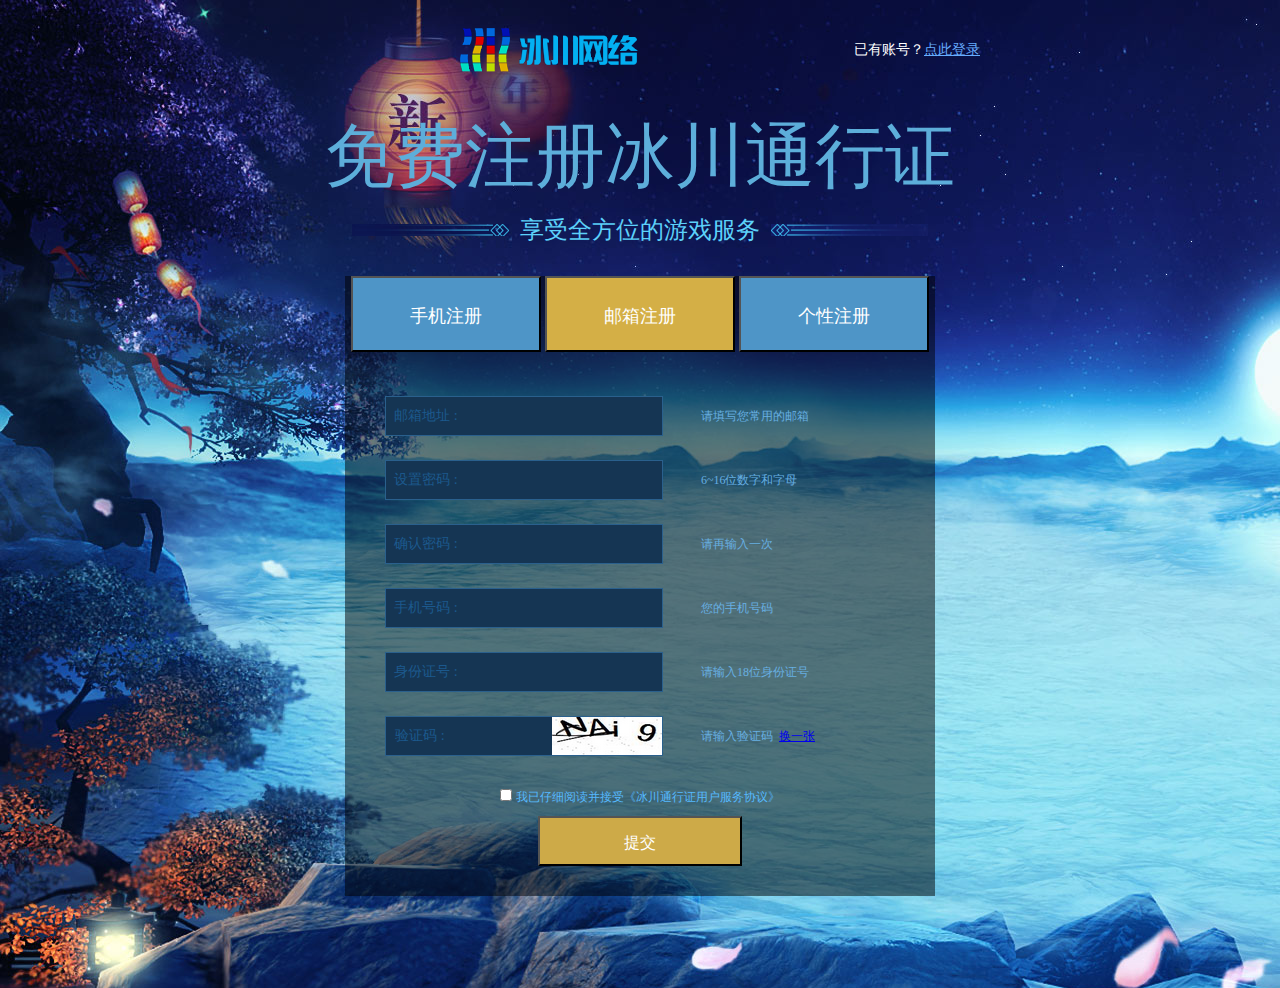
<file: html/project/html/register.html>
<!DOCTYPE html>
<html lang="en">
<head>
    <meta charset="UTF-8">
    <title>注册</title>
    <link rel="stylesheet" href="../css/common.css">
    <link rel="stylesheet" href="../css/register.css">
    <script src="../js/jquery-1.7.2.js"></script>
    <script src="../js/register.js"></script>
</head>
<body>
    <div class="header">
        <!--<img src="../image/login.jpg" alt="">-->
        <!--//logo-->
        <div class="clearfix head">
            <h1 class="fl">
                <a href="../index.html" class="fl">冰川网络</a>
            </h1>
            <div class="fr logon">
                <span class="fl">已有账号？</span>
                <span class="fl"><a href="logon.html">点此登录</a></span>
            </div>
        </div>
        <div class="banner">
            <!--标题-->
            <div class="banner-box">
                <h2>
                    免费注册冰川通行证
                </h2>
                <p>
                    <span>享受全方位的游戏服务</span>
                    <i></i>
                    <b></b>
                </p>
            </div>
            <!--选项卡   注册方式-->
            <div class="logon-mode">
                <!--二维码 定位右下角 js添加move-->
                <div></div>
                <!--透明层-->
                <i></i>
                <div class="box">
                    <input type="button" value="手机注册" >
                    <input type="button" value="邮箱注册" class="on">
                    <input type="button" value="个性注册">
                    <!--手机注册-->
                    <div class="box2" id="div1">
                        <form action="logon.html" class="clearfix">
                            <ul class="fl">
                                <li><span>手机号码&nbsp;:</span><input type="text"></li>
                                <li name="text"><span>验证码&nbsp;:</span><input type="text" name="text" ><b></b></li>
                                <!--<li><span></span><input type="password" name="password" placeholder="密码"></li>-->
                            </ul>
                            <ol class="fl">
                                <li><b></b><span>请输入11位手机号码</span></li>
                                <li><b></b><span>请输入验证码</span><a href="javascript:;" class="ina">换一张</a></li>
                            </ol>
                            <div class="sub fl">
                                <input type="checkbox" id="consent">
                                <label for="consent">我已仔细阅读并接受《冰川通行证用户服务协议》</label><br>
                                <input type="submit" value="提交" class="submit">
                            </div>
                        </form>
                    </div>
                    <!--邮箱注册-->
                    <div class="box2 on" id="div2">
                        <form action="logon.html" class="clearfix">
                            <ul class="fl">
                                <li><span>邮箱地址&nbsp;:</span><input type="text"></li>
                                <li><span>设置密码&nbsp;:</span><input type="password"></li>
                                <li><span>确认密码&nbsp;:</span><input type="password"></li>
                                <li><span>手机号码&nbsp;:</span><input type="text"></li>
                                <li><span>身份证号&nbsp;:</span><input type="text"></li>
                                <li name="text"><span>验证码&nbsp;:</span><input type="text" name="text" ><b></b></li>
                                <!--<li><span></span><input type="password" name="password" placeholder="密码"></li>-->
                            </ul>
                            <ol class="fl">
                                <li><b></b><span>请填写您常用的邮箱</span></li>
                                <li><b></b><span>6~16位数字和字母</span></li>
                                <li><b></b><span>请再输入一次</span></li>
                                <li><b></b><span>您的手机号码</span></li>
                                <li><b></b><span>请输入18位身份证号</span></li>
                                <li><b></b><span>请输入验证码</span><a href="javascript:;" class="ina">换一张</a></li>
                            </ol>
                            <div class="sub fl">
                                <input type="checkbox" id="consent2">
                                <label for="consent2">我已仔细阅读并接受《冰川通行证用户服务协议》</label><br>
                                <input type="submit" value="提交" class="submit">
                            </div>
                        </form>
                    </div>
                    <!--个性注册-->
                    <div class="box2" id="div3">
                        <form action="logon.html" class="clearfix">
                            <ul class="fl">
                                <li><span>用户账号&nbsp;:</span><input type="text"></li>
                                <li><span>设置密码&nbsp;:</span><input type="text"></li>
                                <li><span>确认密码&nbsp;:</span><input type="text"></li>
                                <li><span>手机号码&nbsp;:</span><input type="text"></li>
                                <li><span>身份证号&nbsp;:</span><input type="text"></li>
                                <li name="text"><span>验证码&nbsp;:</span><input type="text" name="text" ><b></b></li>
                                <!--<li><span></span><input type="password" name="password" placeholder="密码"></li>-->
                            </ul>
                            <ol class="fl">
                                <li><b></b><span>首个大写，4-20位子母河数字组合</span></li>
                                <li><b></b><span>6~16位数字和字母</span></li>
                                <li><b></b><span>请再输入一次</span></li>
                                <li><b></b><span>请输入11位手机号码</span></li>
                                <li><b></b><span>请输入18位身份证号</span></li>
                                <li><b></b><span>请输入验证码</span><a href="javascript:;" class="ina">换一张</a></li>
                            </ol>
                            <div class="sub fl">
                                <input type="checkbox" id="consent3">
                                <label for="consent3">我已仔细阅读并接受《冰川通行证用户服务协议》</label><br>
                                <input type="submit" value="提交" class="submit">
                            </div>
                        </form>
                    </div>
                </div>
            </div>
        </div>
    </div>
</body>
</html>
</file>
<file: html/project/css/base.css>
*{
	margin:0;
	padding:0;
	color:#7f7d7d;
	line-height:100%;
	font-family:"\5fae\8f6f\96c5\9ed1";
}
a{
	text-decoration:none;
	font-size:12px;
}
em, i{
	font-style:normal;
}
strong, b{
	font-weight:normal;
}
ul, ol, dl{
	list-style:none;
}
img{
	display:block;
}
textarea, select, input{
		outline:none;
		color:#bcbab5;
		padding-left:10px;
	}
textarea{
		resize:none;
	}
h1, h2, h3, h4, h5, h6{
	font-weight:normal;
	font-style:normal;
	}
</file>
<file: html/project/css/common.css>
/*common.css公共样式*/
*{
    margin:0;
    padding:0;
    list-style:none;
}
.clearfix:after{
    display:block;
    content:"";
    clear:both;
}
.clearfix{
    zoom:1;
}
.fl{
    float:left;
}
.fr{
    float:right;
}
img{
    display:block;
}
h1,h2,h3,h4,h5,h6,p,i,strong,em,b,a，span{

    font-size:12px;
    text-decoration:none;
    font-family: "Microsoft YaHei";
    font-weight:normal;
    font-style:normal;
}
</file>
<file: html/project/css/index.css>
/*index.css*/
.banner{
    width: 100%;;
    margin:0 auto;
}
.header{
    width:1200px;
    background:#fff;
    position:relative;
    margin:0 auto;
}
.header h1{
    width:157px;
    height:35px;
    background:url("../image/logo.jpg") no-repeat;
    margin:22px 0 22px 0;
    float:left;
}
.header h1 a{
    display: block;
    width:100%;
    height:100%;
    text-indent:-9999em;
}
.header ul,.header ul li{
    float:left;
}
.header ul{
    margin-left:174px;
}
.header ul li{
    position:relative;
}
.header ul li:nth-last-child(1){
    position:absolute;
    left:331px;
    top:0;
    opacity:0;
    background:red;
    width:108px;
    height:80px;
    cursor:pointer;
}
.header ul li a{
    text-decoration:none;
    display:block;
    font-size:16px;
    color:#656768;
    width:108px;
    height:80px;
    text-align:center;
    line-height:80px;
}
.header ul li a:hover{
    color:#4e9ed5;
}
.solid{
    position:absolute;
    left:0;
    top:0;
    width:0;
    height:6px;
    background:#4e9ed5;
}
.solid-active{
    width:100%;
}
.middle{
    width: 100%;

}
.middle .first img{
    width: 100%;
    height: 100%;
}
.header ul li a.active{
    color:#4e9ed5;
}
.map{
    font-size:16px;
    width:108px;
    height:80px;
    text-align:center;
    line-height:80px;
    color:#fff;
    display:block;
    background:#d4af46;
    cursor:pointer;
}
.first{
    position: relative;
    top:0;
    left:0;
    width: 100%;
    height: 900px;
    overflow: hidden;
}
#btn{
    position: absolute;
    left:50%;
    bottom:100px;
    z-index: 1;
    margin-left:-45px;
}
#btn li{
    width: 18px;
    height: 18px;
    background:url(../image/footer-sprite.png) no-repeat 0 -105px;
    float: left;
    margin-right:12px;
}
#btn .active{
    width: 18px;
    height: 18px;
    background:url(../image/footer-sprite.png) no-repeat 0 -125px;
    margin-right:12px;
    float: left;
}
#tab{
    bottom:0;
    left:0;
    position: relative;
}
#tab li{
    width: 100%;
    height: 900px;
}
#tab li img{
    width: 100%;
    height: 100%;
}
.second{
    margin-top:109px;
    text-align: center;
}
.sed1{
    width: 1200px;
    margin:0 auto;
}
.sed1 h2{
    font-size:47px;
    color:#13222d;
    margin-bottom:11px;
}
.sed1 p{
    margin-bottom:43px;
    font-size:14px;
}
.sed2{
    width: 100%;
    display: -webkit-box;
}
.wid{
    -webkit-box-flex:2;
}
.sed2-1{
    overflow: hidden;
    position: relative;
    width: calc(100%/3);
}
.sed2-2{
    width: 100%;
    display: block;
    height: 100%;
}
.sed2-2 img{
    width: 100%;
    height:100%;
}
.sed2-2 .hover{
    opacity: 0;
    position: absolute;
    top:0;
    left:0;
    z-index: 2;
    transition:1s all ease;
}
.sed2 .wid .sed2-1 .sed2-3{
    width: 100%;
    height: 75px;
    display: block;
    position: absolute;
    bottom:-75px;
    z-index:3;
}
.sed2-1 .sed2-3 i{
    display: block;
    width:100%;
    height: 100%;
    opacity: 0.8;
    background:#000;
    position: absolute;
}
.sed2-1 .sed2-3 .sed2-31{
    width:100%;
    height: 100%;
    position: absolute;
    top:0;
    left:0;
    border-left:3px solid #d4af46;
}
.sed2-3 .sed2-31 b{
    width: 22px;
    height: 21px;
    background:url(../image/footer-sprite.png) no-repeat 0 -149px;
    margin:28px 13px 0 21px;
}
.sed2-32{
    margin-top:19px;
}
.sed2-3 .sed2-32 h3{
    color:#d4af3b;
    text-align: left;
    font-size:21px;
    margin-bottom:7px;
}
.sed2-3 .sed2-32 p{
    color:#475c6d;
    font-size: 12px;
}
.sed2-3 .sed2-31 span{
    width: 84px;
    height: 34px;
    border:1px solid #475c6d;
    border-radius:5px;
    margin:25px 18px 0 0;
}
.sed2-3 .sed2-31 span a{
    display: inline-block;
    line-height:34px;
    text-align: center;
}
/*========================================*/
.t-box{
    width: 100%;
    height: 100%;
    margin:100px auto;
    background: #f5f5f5;
}
.t-box2{
    width: 1200px;
    margin:0 auto;
    border:1px solid #e0e3e6;
}
.t-one-box{
    width: 770px;
    height:588px;
    border-right:1px solid #e0e3e6;
}
.t-one-box1{
    width: 100%;
    background:#e8e9e9;
    border-bottom:1px solid #e0e3e6;
}
.t-one-box1 i,.t-one-box1 b,.t-one-box1 strong{
    display:block;
    width: 22px;
    height: 22px;
    margin:20px 10px;
}
.t-one-box1 i{
    background:url("../image/index_t_sprite.png") no-repeat ;
}
.t-one-box1 b{
    background:url("../image/index_t_sprite.png") no-repeat -25px 0;
}
.t-one-box1 strong{
    background:url("../image/index_t_sprite.png") no-repeat -50px 0;
}
.t-one-box1 span{
    font-size:16px;
    color:#13222d;
    margin-top:18px;
}
.t-one-box2{
    margin-left:20px;
    margin-top:18px;
}
.t-one-box2 li{
    width: 360px;
    height: 125px;
    float:left;
    margin-right:10px;
    margin-bottom:10px;
    border-radius:10px;
    background:#e8e9e9;
    text-align:right;
    position:relative;
    left:0;
    top:0;
    overflow:hidden;
}
.t-one-box2 li img{
    display:block;
    float:right;
}
.t-li-box{
    width:174px;
    height: 100%;
    text-align:center;
    position: absolute;
    left:0;
    top:0;
}
.t-li-box h2{
    font-size:28px;
    font-weight:bold;
    color:#13222d;
    margin-top:34px;
}
.t-li-box p{
    font-size:12px;
    color:#bbada8;
}
.t-li-box2{
    _display: none;
    overflow:hidden;
    border-radius:10px;
    position: absolute;
    left: 0;
    top: 0;
    z-index: 3;
    width: 360px;
    height: 125px;
}
.t-l{
    width: 240px;
    height:125px;
    position: absolute;
    left:-240px;
    top:0;
    background:#14222d;
    float: left;
    text-align: left;
    transition:0.75s all ease;
}
.t-l img{
    width:100%;
    height:100%;
    display:block;
}
.t-r{
    width:120px;
    height:125px;
    position: absolute;
    top:0;
    right:-120px;
    background:#4e9ed5;
    text-align:center;
    float:right;
    transition:0.75s all ease;
}
.t-r a{
    border-radius: 6px;
    color: #fff;
    display: block;
    font-size: 12px;
    line-height: 12px;
    margin-bottom: 5px;
    padding: 7px 15px;
    text-align: center;
    width: 48px;
    height:12px;
    text-decoration:none;
    border:1px solid #fff;
    margin-left:20px;
}
.t-a1.on{
    background:#d4af46;
    border:1px solid #d4af46;
}
.t-a2:hover{
    background:#d4af46;
    border:1px solid #d4af46;
}
.t-a1{
    margin-top:34px;
    margin-bottom:6px;
}
.t-two-box{
    width: 234px;
    height:588px;
    border-right:1px solid #e0e3e6;
}
.t-two-box ul{
    margin:20px 0 30px 45px;
}
.t-two-box ul li{
    margin-bottom:10px;
}
.t-two-box ul li i,.t-two-box ul li b{
    display:block;
    width: 40px;
    height: 40px;
    margin-right:12px;
    float:left;
}
.t-two-box ul li i{
    background:url("../image/index_t_sprite.png") no-repeat 0 -31px;
}
.t-two-box ul li b{
    background:url("../image/index_t_sprite.png") no-repeat -42px -31px;
}
.t-two-box ul li a{
    float:left;
    line-height: 40px;
    font-size:16px;
    color:#656768;
}
.t-two-box ul li a:hover{
    color:#4e9ed5;
}
.t-two-box2{
    margin-left:45px;
}
.t-two-box2 a{
    font-size:16px;
    color:#4e9ed5;
}
.t-three-box{
    width: 194px;
    height:100%;
}
.t-three-box i{
    display:block;
    width:70px;
    height:70px;
    background:url("../image/index_t_sprite.png") no-repeat 0 -78px;
    margin:20px 6px 0 12px;
}
.t-three-box3{
    margin-top:20px;
}
.t-p1{
    font-size:16px;
    color:#13222d;
    line-height:26px;
}
.t-p2{
    color:#13222d;
    font-size:12px;
    line-height:22px;
}
.t-p3{
    color:#a4a7aa;
    font-size:12px;
    line-height:22px;
}
/*=====================================*/
</file>
<file: html/project/css/footer.css>
.all{
    width: 100%;
    margin:0 auto;
}
footer{
    background:#161e24;
}
.foot{
    width: 1200px;
    height: 306px;
    padding-top:46px;
    margin: 0 auto;
}
dl{
    width: 200px;
}
dt{
    color:#d4af46;
    font-size:12px;
}
dt b{
    display: block;
    width: 159px;
    height: 1px;
    background:url(../image/footer-sprite.png) no-repeat 0 -36px;
    margin:9px 0;
}
dd{
    line-height:30px;
}
dd a:hover{
    color:#d4af46;
    text-decoration: underline;
}
.foot1{
    background:#0c1216;
}
.foot2{
    width: 1200px;
    margin: 0 auto;
    height: 130px;
}
.foot2 b{
    width: 156px;
    height: 34px;
    background: url(../image/footer-sprite.png) no-repeat;
    margin-top:50px;
    margin-right:84px;
    margin-left:195px;
}
.foot3{
    padding-top:33px;
    margin-right:71px;
}
.foot3 p{
    line-height:25px;
    font-size:12px;
}
.foot2 i{
    width: 96px;
    height: 96px;
    background: url(../image/footer-sprite.png) no-repeat -204px 0;
    margin-top:29px;
}
</file>
<file: html/project/css/aboutour.css>
.inner{
	width:1200px;
	margin:0 auto;
}
.header{
    width:1200px;
    background:#fff;
    position:relative;
    margin:0 auto;
}
.header h1{
    width:157px;
    height:35px;
    background:url("../image/logo.jpg") no-repeat;
    margin:22px 0 22px 0;
    float:left;
}
.header h1 a{
    display: block;
    width:100%;
    height:100%;
    text-indent:-9999em;
}
.header ul,.header ul li{
    float:left;
}
.header ul li:nth-last-child(1){
    position:absolute;
    left:547px;
    top:0;
    opacity:0;
    background:red;
    width:108px;
    height:80px;
    cursor:pointer;
}
.header ul{
    margin-left:174px;
}
.header ul li{
    position:relative;
}
.header ul li a{
    text-decoration:none;
    display:block;
    font-size:16px;
    color:#656768;
    width:108px;
    height:80px;
    text-align:center;
    line-height:80px;
}
.header ul li a:hover{
    color:#4e9ed5;
}
.solid{
    position:absolute;
    left:0;
    top:0;
    width:0;
    height:6px;
    background:#4e9ed5;
}
.solid-active{
    width:100%;
}
/*标题*/
.i-head{
    width:100%;
    height:408px;
    position: relative;
}
.i-head img{
    width:100%;
    height: 100%;;
}
.i-head1{
    font-size:50px;
    font-weight:bold;
    color:#eeeeec;
    position: absolute;
    left:50%;
    margin-left:-100px;
    top:176px;
}
.i-head2{
    font-size:14px;
    font-weight:bold;
    color:#273540;
    position: absolute;
    left:50%;
    top:50%;
    margin-top:85px;
    margin-left:-40px;
}
.i-headb b{
    width:486px;
    height:3px;
    background: #1a2833;
    position:absolute;
    top:86px;
}
.i-headb .img{
    cursor: pointer;
    position: absolute;
    left: 50%;
    margin-left: -515px;
    width: 1020px;
    height: 200px;
}
.i-headb .img1,.i-headb .img2,.i-headb .img3,.i-headb .img4,.i-headb .img5,.i-headb .img6{
    width: 170px;
    height: 320px;
    background: url(../image/about-sprite.png) no-repeat 0 0;
    position: relative;
    float: left;
    top: -810px;
    opacity: 0;
    z-index: 5;
    /*top:-60px;*/
}
.img .on{
    /*tansition:1s;*/
    top:-160px;
    opacity: 1;
}
.content .in{
    display: block;
}
.i-headb .img2{
    background: url(../image/about-sprite.png) no-repeat -171px 0;
}
.i-headb .img3{
    background: url(../image/about-sprite.png) no-repeat -513px 0;
}
.i-headb .img4{
    background: url(../image/about-sprite.png) no-repeat -684px 0;
}
.i-headb .img5{
    background: url(../image/about-sprite.png) no-repeat -855px 0;
}
.i-headb .img6{
    background: url(../image/about-sprite.png) no-repeat -1026px 0;
}
.i-headd{
    position: relative;
    background: #f5f5f5;
}
.i-head3{
    cursor:pointer;
    position: absolute;
    left:50%;
    margin-left:-515px;
    top:-105px;
    width: 1020px;
}
.i-head3 li{
    width:170px;
    text-align: center;
    position: relative;
    float: left;
 }
.i-head3 li i{
    background:url(../image/about-sprite.png) 0 480px;
    width:46px;
    height:56px;
    display: block;
	margin-left:63px;
	margin-top:2px;
}
.i-head3 li .i-head4{
    margin-top:16px;
 }
.i-head3 li .i-head5{
    background:url(../image/produce-b1.png) no-repeat 40px 12px;
}
.i-head3 li .i-head6{
    background:url(../image/produce-b4.png) no-repeat 40px 12px;
}
.i-head3 li h3{
    font-size:18px;
    color:#878a8d;
    margin-top:-12px;
}
.i-head3 li p{
    font-size:38px;
    font-weight:bold;
    color:#a4a6a7;
    margin-top:20px;
}
.content{
    width: 100%;
    height: 100%;
    background:#f5f5f5;
    position: relative;
    overflow: hidden;
}
/*块一*/
.i-kh{
    height:24px;
    border-left:4px solid #14222d;
    margin-bottom:10px;
    overflow: hidden;
}
.i-kh .i-kh1{
    font-size:18px;
    color:#14222d;
    margin:0 10px;
}
.i-kh .i-kh2{
    width:956px;
    border:1px solid #d5d5d7;
    margin-right:10px;
    margin-top:12px;
}
.i-kh a{
    font-size:12px;
    color:#9ea5ab;
}
/* 头二*/
.a-center{
	height:170px;
}
.a-center .a-center1{
	width:1030px;
	height:170px;
}
.a-center1 .a-center2{
	width:980px;
	height:92px;
	background:#4e9dd4;
	line-height:24px;
	padding-top:18px;
	padding-left:50px;
	color:#f6f4f4;
	font-size:12px;
	display:block;
}
.a-center .a-center1 .a-center2 span{
	font-size:40px;
	color:#f6f4f4;
	margin-left:30px;
}
.a-center .a-center1 p{
	width:70px;
	height:60px;
	background: #e5edf2;
	text-align: center;
	line-height:78px;
	font-size:40px;
	color:#4e9dd4;
	display:block;
}

/*头二*/
.b-center{
    width:1200px;
    height:794px;
    margin-bottom:18px;
}
.b-center p{
    width:186px;
    height: 186px;
    background:#e9e9e9;
    margin-right:16px;
    margin-bottom:18px;
    opacity: 0;
}
.b-center .b-center1{
    margin-right:0;
}
.b-center p img{
    margin-left:40px;
    margin-top:40px;
    margin-bottom:34px;
}
.b-center p .b-cen1{
    margin-bottom:20px;
    margin-left:70px;
}
.b-center p .b-cen2{
    margin-bottom:18px;
    margin-left:56px;
}
.b-center p .b-cen3{
    margin-bottom:32px;
    margin-left:34px;
}
.b-center p .b-cen4{
    margin-bottom:37px;
    margin-left:38px;
}
.b-center p .b-cen5{
    margin-bottom:40px;
    margin-left:42px;
}
.b-center p .b-cen11{
    margin-bottom:18px;
    margin-left:70px;
}
.b-center p .b-cen6{
    margin-bottom:16px;
    margin-left:76px;
}
.b-center p .b-cen7{
    margin-bottom:18px;
    margin-left:72px;
}
.b-center p .b-cen8{
    margin-bottom:20px;
    margin-left:74px;
}
.b-center p .b-cen9{
    margin-bottom:26px;
    margin-left:72px;
}
.b-center p .b-cen10{
    margin-bottom:20px;
    margin-left:76px;
}
.b-center p .b-cen12{
    margin-bottom:18px;
    margin-left:76px;
}
.b-center p .b-cen13{
    margin-bottom:16px;
    margin-left:32px;
}
.b-center p .b-cen14{
    margin-bottom:16px;
    margin-left:76px;
}
.b-center p .b-cen15{
    margin-bottom:22px;
    margin-left:32px;
}
.b-center p .b-cen16{
    margin-bottom:22px;
    margin-left:70px;
}
.b-center p .b-cen17{
    margin-bottom:24px;
    margin-left:72px;
}
.b-center p .b-cen19{
    margin-bottom:24px;
    margin-left:76px;
}
.b-center p .b-cen20{
    margin-bottom:28px;
    margin-left:62px;
}
.b-center p .b-cen21{
    margin-bottom:30px;
    margin-left:40px;
}
.b-center p .b-cen22{
    margin-bottom:26px;
    margin-left:68px;
}
.b-center p strong{
    width:186px;
    height:36px;
    background:#dcdbdb;
    text-align: center;
    line-height: 36px;
    color:#7c7c7c;
    font-size:12px;
    margin-left:0;
    display:block;
}
/* center1 */
.a-center3{
	width:796px;
	height: 352px;
	margin-top:28px;
}
.a-center3 p{
	line-height:20px;
	font-size: 12px;
	color:#656363;
	margin-bottom:40px;
}
.a-ce1{
	width:350px;
	height: 440px;
	margin-top:-60px;
	margin-left:54px;
    background:url(../image/ambient.gif);
}
.a-center5{
	height: 76px;
	margin-bottom:40px;
}
.a-center6{
	height: 50px;
	margin-bottom:40px;
}
.a-center7{
	height: 50px;
	margin-bottom:108px;
}
.hei{
    padding-top:201px;
}
.content li{
    display: none;
    padding-bottom:50px;
}

@keyframes test {
    to{
        transform: rotate(360deg);
    }
}
.content .active1{
    animation:1s test ease;
}


.content li:nth-child(3){
    height: 770px;
}


.content li:nth-child(4){
    height: 700px;

}
@keyframes text1 {
    0% {
        opacity: 0;
        transform: scale(.1);
    }
    100% {
        opacity: 1;
        transform: scale(1);
    }
}
.content .active2{
    animation: 1s text1 ease;
}


.content li:nth-child(5){
    height: 644px;
}
@keyframes test2{
    0%{
        opacity: 0;
        width:0;
        height:644px;
    }
    100%{
        opacity:1;
        width:100%;
        height:644px;
        transform: translate(0,0);
    }
}
.content .active3{
    animation:1s test2 ease;
}

.content li:nth-child(6){
    height: 570px;
}

@keyframes text3{
    0%{
        opacity: 0;
        transform: skew(60deg);
    }
    50%{
        opacity: 1;
        transform: skew(-10deg);
    }
    100%{
        opacity: 1;
        transform: skew(0deg);
    }
}
.content .active4{
    animation:1s text3 ease;
}
</file>
<file: html/project/css/aboutour2.css>
.inner{
	width:1200px;
	margin:0 auto;
}
.header{
    width:1200px;
    background:#fff;
    position:relative;
    margin:0 auto;
}
.header h1{
    width:157px;
    height:35px;
    background:url("../image/logo.jpg") no-repeat;
    margin:22px 0 22px 0;
    float:left;
}
.header h1 a{
    display: block;
    width:100%;
    height:100%;
    text-indent:-9999em;
}
.header ul,.header ul li{
    float:left;
}
.header ul{
    margin-left:174px;
}
.header ul li{
    position:relative;
}
.header ul li a{
    text-decoration:none;
    display:block;
    font-size:16px;
    color:#656768;
    width:108px;
    height:80px;
    text-align:center;
    line-height:80px;
}
.header ul li a:hover{
    color:#4e9ed5;
}
.solid{
    position:absolute;
    left:0;
    top:0;
    width:0;
    height:6px;
    background:#4e9ed5;
}
.solid-active{
    width:100%;
}
.i-headb{
	height:570px;
    position:relative;
}
.i-headb b{
    width:486px;
    height:3px;
    background: #1a2833;
    position:absolute;
    top:86px;
    z-index: 1;
}
.i-headb .i-head4{
    left:60px;
}
.i-headb .i-head5{
    right:44px;
}
.i-head{
    width:100%;
    height:412px;
	background:url(../image/business-b.jpg) no-repeat;
    position: relative;
}
.i-head1{
    font-size:50px;
    font-weight:bold;
    color:#eeeeec;
    position: absolute;
    left:43%;
    top:100px;
}
.i-head2{
    font-size:14px;
    font-weight:bold;
    color:#273540;
    position: absolute;
    left:48%;
    top:165px;
}
.i-head3{
    width:512px;
    position:absolute;
    left:41.5%;
    bottom:60px;
    cursor:pointer;
}
.i-head3 li{
    width:170px;
    height:208px;
}
.i-head3 li i{
    background:url(../image/about-sprite.png) 0 480px;
    width:46px;
    height:56px;
    display: block;
    margin-left:13px;
    margin-top:2px;
}
.i-head3 li .i-head4{
    margin-top:16px;
}
.i-head3 li .i-head5{
    background:url(../image/produce-b1.png) no-repeat 40px 12px;
}
.i-head3 li .i-head6{
    background:url(../image/produce-b4.png) no-repeat 40px 12px;
}
.i-head3 li h3{
    font-size:18px;
    color:#878a8d;
    margin-top:-12px;
}
.i-head3 li p{
    font-size:38px;
    font-weight:bold;
    color:#a4a6a7;
    margin-top:20px;
    margin-left:10px;
}
.i-kh{
    height:24px;
    border-left:4px solid #14222d;
    margin-top:44px;
    margin-bottom:10px;
    overflow: hidden;
}
.i-kh .i-kh1{
    font-size:18px;
    color:#14222d;
    margin:0 10px;
}
.i-kh .i-kh2{
    width:966px;
    border:1px solid #d5d5d7;
    margin-right:10px;
    margin-top:12px;
}
.i-kh a{
    font-size:12px;
    color:#9ea5ab;
}
/* 头二*/
.b-center{
    width:1200px;
	height:794px;
	margin-bottom:18px;
}
.b-center li{
	width:186px;
	height: 186px;
	background:#e9e9e9;
	margin-right:16px;
    margin-bottom:18px;
    opacity: 0;
}
.b-center .b-center1{
	margin-right:0;
}
.b-center li img{
	margin-left:40px;
	margin-top:40px;
    margin-bottom:34px;
}
.b-center li .b-cen1{
    margin-bottom:20px;
    margin-left:70px;
}
.b-center li .b-cen2{
    margin-bottom:18px;
    margin-left:56px;
}
.b-center li .b-cen3{
    margin-bottom:32px;
    margin-left:34px;
}
.b-center li .b-cen4{
    margin-bottom:37px;
    margin-left:38px;
}
.b-center li .b-cen5{
    margin-bottom:40px;
    margin-left:42px;
}
.b-center li .b-cen11{
    margin-bottom:18px;
    margin-left:70px;
}
.b-center li .b-cen6{
    margin-bottom:16px;
    margin-left:76px;
}
.b-center li .b-cen7{
    margin-bottom:18px;
    margin-left:72px;
}
.b-center li .b-cen8{
    margin-bottom:20px;
    margin-left:74px;
}
.b-center li .b-cen9{
    margin-bottom:26px;
    margin-left:72px;
}
.b-center li .b-cen10{
    margin-bottom:20px;
    margin-left:76px;
}
.b-center li .b-cen12{
    margin-bottom:18px;
    margin-left:76px;
}
.b-center li .b-cen13{
    margin-bottom:16px;
    margin-left:32px;
}
.b-center li .b-cen14{
    margin-bottom:16px;
    margin-left:76px;
}
.b-center li .b-cen15{
    margin-bottom:22px;
    margin-left:32px;
}
.b-center li .b-cen16{
    margin-bottom:22px;
    margin-left:70px;
}
.b-center li .b-cen17{
    margin-bottom:24px;
    margin-left:72px;
}
.b-center li .b-cen19{
    margin-bottom:24px;
    margin-left:76px;
}
.b-center li .b-cen20{
    margin-bottom:28px;
    margin-left:62px;
}
.b-center li .b-cen21{
    margin-bottom:30px;
    margin-left:40px;
}
.b-center li .b-cen22{
    margin-bottom:26px;
    margin-left:68px;
}
.b-center li b{
	width:186px;
	height:36px;
	background:#dcdbdb;
	text-align: center;
	line-height: 36px;
	color:#7c7c7c;
	font-size:12px;
	margin-left:0;
	display:block;
}
.b-cen1{

}
</file>
<file: html/project/css/business.css>
dd{
    margin-left:10px;
}
.inner{
    width:1200px;
    margin:0 auto;
}
.header{
    width:1200px;
    background:#fff;
    position:relative;
    margin:0 auto;
}
.header h1{
    width:157px;
    height:35px;
    background:url("../image/logo.jpg") no-repeat;
    margin:22px 0 22px 0;
    float:left;
}
.header h1 a{
    display: block;
    width:100%;
    height:100%;
    text-indent:-9999em;
}
.header ul,.header ul li{
    float:left;
}
.header ul{
    margin-left:174px;
}
.header ul li:nth-last-child(1){
    position:absolute;
    left:763px;
    top:0;
    opacity:0;
    background:red;
    width:108px;
    height:80px;
    cursor:pointer;
}
.header ul li a.active{
    color:#4e9ed5;
}
.header ul li{
    position:relative;
}
.header ul li a{
    text-decoration:none;
    display:block;
    font-size:16px;
    color:#656768;
    width:108px;
    height:80px;
    text-align:center;
    line-height:80px;
}
.header ul li a:hover{
    color:#4e9ed5;
}
.solid{
    position:absolute;
    left:0;
    top:0;
    width:0;
    height:6px;
    background:#4e9ed5;
}
.solid-active{
    width:100%;
}
.bus-b{
    height:1412px;
    background: #f5f5f5;
}
.bus-head{
    width:100%;
    height:280px;
    background:url(../image/business-b.jpg) repeat-x;
    position:relative;
}
.bus-head1{
    position:absolute;
    top:100px;
    left:42%;
    font-size:50px;
    color:#ebedea;
    font-weight:bold;
}
.bus-head b{
    width:486px;
    height:3px;
    background: #1a2833;
    position:absolute;
    top:128px;
    z-index: 1;
}
.i-head4{
    left:60px;
}
.i-head5{
    right:44px;
}
.i-head{
    width:100%;
    height:412px;
    background:url(../image/business-b.jpg) no-repeat;
    position: relative;
}
.bus-head2{
    position:absolute;
    bottom:86px;
    left:44%;
    font-size:14px;
    color:#2c3a45;
}
.bus-bus{
    height:24px;
    border-left:4px solid #14222d;
    margin-top:80px;
}
.bus-bus a{
    font-size:12px;
    color:#9ea5ab;
    margin-top:10px;
}
.bus-bus .bus-b1{
    font-size:18px;
    color:#14222d;
    margin-top:0px;
    margin-left:6px;
}
.bus-bus .bus-b2{
    width:904px;
    border:1px solid #d5d5d7;
    margin-left:6px;
    margin-right:26px;
    margin-top:16px;
}
.bus-com{
    height:268px;
}
.bus-com{
    height:268px;
    margin-top:38px;
}
.bus-com .bus-c1{
    line-height:28px;
    font-size:14px;
    color:#14222d;
    font-weight:bold;
    margin-left:0px;
}
.bus-com .bus-c2{
    height:40px;
    overflow:hidden;
}
.bus-com .bus-c2 .bus-c3{
    width:24px;
    height:24px;
    margin-right:8px;
    position:relative;
}
.bus-c2 .bus-c3 i{
    width:24px;
    height:24px;
    background:url(../image/business2.png) repeat-x;
    position:absolute;
    left:-1px;
    top:7px;
}
.bus-c2 .bus-c3 b{
    color:#fff;
    font-size:2px;
    position:absolute;
    left:7px;
    top:14px;
}
.bus-c2 .bus-c4{
    font-size:12px;
    color:#7c7c7c;
    margin-top:12px;
}
.bus-com1{
    margin-top:20px;
    height:112px;
}
.bus-com .bus-c6{
    line-height:52px;
}
.bus-com .bus-c5{
    font-size:12px;
    color:#7c7c7c;
    line-height:30px;
}
.bus-com2{
    height:476px;
}
.bus-com2 .bus-co1{
    margin-top:30px;
    margin-right:116px;
    width:312px;
    height:370px;
    position:relative;
}
.bus-co1 .bus-co2{
    position:absolute;
    top:54px;
    left:102px;
}
.bus-co1 .bus-co3{
    width:310px;
    height:310px;
    background:url(../image/business3.png) no-repeat;
    position:absolute;
    top:114px;
    left:0;
}
.bus-co1 .bus-co3 h3{
    font-size:14px;
    font-weight:bold;
    color:#14222d;
    margin-left:126px;
    margin-top:100px;
}
.bus-co1 .bus-co3 p{
    line-height:22px;
    font-size:12px;
    color:#7c7c7c;
}
.bus-co3 .bus-co4{
    margin-left:124px;
}
.bus-co3 .bus-co5{
    margin-left:112px;
}
.bus-co3 .bus-co6{
    margin-left:86px;
}
.bus-co3 .bus-co7{
    margin-left:103px;
}
.bus-com2 .bus-co8{
    margin-right:0;
}
.bus-co3 .bus-co9{
    margin-left:122px;
}
.bus-co3 .bus-co10{
    margin-left:112px;
}
</file>
<file: html/project/css/ice.css>
.inner{
    width:1200px;
    margin:0 auto;
}
.header{
    width:1200px;
    background:#fff;
    position:relative;
    margin:0 auto;
}
.header h1{
    width:157px;
    height:35px;
    background:url("../image/logo.jpg") no-repeat;
    margin:22px 0 22px 0;
    float:left;
}
.header h1 a{
    display: block;
    width:100%;
    height:100%;
    text-indent:-9999em;
}
.header ul,.header ul li{
    float:left;
}
.header ul{
    margin-left:174px;
}
.header ul li{
    position:relative;
}
.header ul li a{
    text-decoration:none;
    display:block;
    font-size:16px;
    color:#656768;
    width:108px;
    height:80px;
    text-align:center;
    line-height:80px;
}
.header ul li:nth-last-child(1){
    position:absolute;
    left:439px;
    top:0;
    opacity:0;
    background:red;
    width:108px;
    height:80px;
    cursor:pointer;
}
.header ul li a:hover{
    color:#4e9ed5;
}
.solid{
    position:absolute;
    left:0;
    top:0;
    width:0;
    height:6px;
    background:#4e9ed5;
}
.header ul li a.active{
    color:#4e9ed5;
}
.solid-active{
    width:100%;
}
.i-box{

    /*height:2084px;*/
}
.i-headb{
    position:relative;
}
.i-headb b{
    width:486px;
    height:3px;
    background: #1a2833;
    position:absolute;
    top:128px;
    z-index: 1;
}
.i-head4{
    left:60px;
}
 .i-head5{
    right:44px;
}
.i-head{
    width:100%;
    height:412px;
	background:url(../image/produce-b.jpg) no-repeat;
    position: relative;
}
.i-headd{
    width:1200px;
}
.i-head1{
    font-size: 50px;
    font-weight: bold;
    color: #eeeeec;
    position: absolute;
    left: 50%;
    top: 52px;
    margin-left: -100px;
}
.i-head2{
    font-size:14px;
    font-weight:bold;
    color:#273540;
    position: absolute;
    left:48%;
    top:154px;
}
.i-head3{
    width: 512px;
    position: absolute;
    left: 50%;
    top: 282px;
    margin-left: -256px;
}
#add_img{
    width: 512px;
    position: absolute;
    left: 50%;
    top: -350px;
    margin-left: -256px;
}
#add_img li{
    float:left;
    width:170px;
    height:320px;
    position:relative;
    left:0;
    top:0;
   /* display:none;*/
    z-index: 999;
}
#add_img li.on{
    display:block;
    top:630px;
}
#add_img li:nth-child(1){
    background:url("../image/produce-b8-1.png") no-repeat;
}

#add_img li:nth-child(2){
    background:url("../image/produce-b8-2.png") no-repeat;

}
#add_img li:nth-child(3){
    background:url("../image/produce-b8-3.png") no-repeat;

}
#add_box{
    width:100%;
    margin-bottom:50px;
}
#add_box>li{
    display:none;
}
#add_box>li.in{
    display:block;
}
.i-head3 li{
     width:170px;
     height:208px;
     position:relative;
    cursor: pointer;
 }
.i-head3 li i{
    background:url(../image/produce-b3.png) no-repeat 46px 12px;
    width:120px;
    height:100px;
    display:block;
}
.i-head3 li .i-head4{
     margin-left:36px;
 }
.i-head3 li .i-head5{
    background:url(../image/produce-b1.png) no-repeat 40px 12px;
}
.i-head3 li .i-head6{
    background:url(../image/produce-b4.png) no-repeat 40px 12px;
}
.i-head3 li h3{
    font-size:18px;
    color:#878a8d;
    margin-left:42px;
    margin-top:-12px;
}
.i-head3 li p{
    font-size:38px;
    font-weight:bold;
    color:#a4a6a7;
    margin-left:50px;
    margin-top:20px;
}
.i-a{
    width:512px;
    height:320px;
    position:absolute;
}
.i-a .on{
    top:-210px;
    display:block;
}
.i-a li{
    width:170px;
    height:320px;
    position:absolute;
    top:-750px;
    z-index:1;
    display:none;
}
.i-a .ol1{
    background:url(../image/produce-b8-1.png);
    left:386px;
}
.i-a .ol2{
    background:url(../image/produce-b8-2.png);
    left:570px;
}
.i-a .ol3{
    background:url(../image/produce-b8-3.png);
    left:744px;
}
/* 头 */
.i-kh{
    height:24px;
    border-left:4px solid #14222d;
    margin-top:204px;
    overflow: hidden;
}
.i-kh .i-kh1{
    font-size:18px;
    color:#14222d;
    margin:0 10px;
}
.i-kh .i-kh2{
    width:936px;
    border:1px solid #d5d5d7;
    margin-right:10px;
    margin-top:12px;
}
.i-kh a{
    font-size:12px;
    color:#9ea5ab;
}
/* 客户端游戏 头 */
.i-k{
    height:20px;
    overflow: hidden;
    margin-top:34px;
}
.i-k .i-k1{
    height:100%;
    font-size:14px;
    font-weight:bold;
    color:#14222d;
    margin-right:5px;
}
/* 客户端游戏 头2 */
.i-con{
    margin-top:20px;
}
.i-con .i-con1{
    height:256px;
    background: #e9e9e9;
    margin-top:20px;
    margin-left:-22px;
    overflow: hidden;
}
.i-con .i-con1 .i-con2{
    height:256px;
    width:220px;
    background:#1b2934;
    border-radius:4px 4px 4px 4px;
    margin-left:-24px;
    position:relative;
}
.i-con2 b{
    width:218px;
    height:98px;
    /*background: url(../image/produce-b2.jpg) no-repeat;*/
    position:absolute;
    top:0;
    left:0;
}

.i-con2 i{
    width:240px;
    height:126px;
    background: url(../image/produce-b5.png) no-repeat;
    position:absolute;
    top:8px;
    left:-6px;
}
.i-con2 .i-coo1{
    left:0;
    background: url(../image/produce-b5-1.png) no-repeat;
}
.i-con2 .i-coo2{
    left:12px;
    background: url(../image/produce-b5-2.png) no-repeat;
}
.i-con2 .i-coo3{
    left:12px;
    background: url(../image/produce-b5-3.png) no-repeat;
}
.i-con2 .i-con3 li{
    width:48px;
    height:94px;
    position:absolute;
    top:0px;
    transition: .5s all ease;
    cursor: pointer;

}
.i-con2 .i-con3 li:hover{
    top:-48px;
}
.i-con2 .i-con3 .i-con4{
    background: url(../image/produce-b4-1.png) no-repeat;
    left:10px;
}
.i-con2 .i-con3 .i-con41{
    background: url(../image/produce-b4-2.png) no-repeat;
    left:66px;
}
.i-con2 .i-con3 .i-con42{
    background: url(../image/produce-b4-3.png) no-repeat;
    left:126px;
}
.i-con2 p{
    width:220px;
    height:28px;
    background:#141f28;
    font-size:12px;
    color:#677d8f;
    line-height:28px;
    text-align:center;
    position:absolute;
    top:126px;
    left:0;
}
#i2-p{
    width:220px;
    height:28px;
    background:#141f28;
    font-size:12px;
    color:#677d8f;
    line-height:28px;
    text-align:center;
    position:absolute;
    top:215px;
    left:0;
}
.i-con2 em{
    width:14px;
    height:28px;
    background: url(../image/produce-b6.png) no-repeat;
    position:absolute;
    top:126px;
    left:220px;
}
.i-con2 .i-con3{
    width:190px;
    height:46px;
    position:absolute;
    left:30px;
    top:176px;
    overflow: hidden;
}
/*.i-con2 .i-con3 .i-con4{
    width:156px;
    height:94px;
    background: url(../image/produce-b7.png) no-repeat ;
    position:absolute;
    top:0px;
    left:16px;
}*/
.i-con1 .i-con5{
    width:528px;
    height:202px;
    margin-left:30px;
}
.i-con1 .i-con5 .i-con6{
    width:100%;
    height:64px;
    overflow:hidden;
    margin-top:20px;
}
.i-con6 h2{
    font-size:30px;
    color:#14222d;
    font-weight:bold;
}
.i-con6 p{
    font-size:12px;
    color:#14222d;
    margin-top:14px;
    margin-left:4px;
}
.i-con5 .i-con7{
    font-size:12px;
    color:#717171;
    line-height:25px;
}
.i-con1 .i-con8{
    width:394px;
    height:256px;
    margin-left:74px;
}
/* conten  */
</file>
<file: html/project/css/logon.css>
.banner{
    width: 100%;
    margin:0 auto;
}
.header{
    width: 1200px;
    margin:0 auto;
}
.banner .header h1{
    width: 420px;
    height:46px;
    margin:30px 0;
}
.banner .header h1 a, .banner .header h1 i{
    display:block;
    height:46px;
    text-indent:-9999em;
}
.banner .header h1 a{
    width:194px;
    background:url("../image/logon_logo2.jpg") no-repeat;
    margin-right:22px;
}
.banner .header h1 div{
    border-left:1px solid #d2d1d1;
}
.banner .header h1 i{
    width:180px;
    background:url("../image/logon_logo.jpg") no-repeat;
    margin-left:22px;
}
.banner .header .register{
    width: 166px;
    height:46px;
    margin-top:30px;
}
.banner .header .register span{
    text-align:center;
    line-height:46px;
    color:#9c9e9e;
    font-size:14px;
    margin-right:10px;
}
 .banner .header .register span a{
    color:#4e9ed5;
    font-weight:bold;
 }
.banner .header .register span a:hover{
    color:red;
}
.middle{
    width:100%;
    height:655px;
    background:url("../image/logon.jpg") no-repeat;
    position:relative;
}
.middle .middle-box{
    width: 220px;
    height: 120px;
    position: absolute;
    left:370px;
    top:160px;
}
.middle .middle-box i,.middle .middle-box b{
    display:block;
    width:100%;
    height:50%;
    position:absolute;
    left:0;
}
.middle .middle-box i{
    left:-220px;
    top:0;
    background:url("../image/logon_xuebi.png") -280px 0 no-repeat;
}
.middle .middle-box b{
    left:220px;
    bottom:0;
    background:url("../image/logon_xuebi.png") -302px -80px no-repeat;
}
.middle form{
    width: 410px;
    height: 540px;
    position:absolute;
    top:78px;
    /*right:360px;*/
    right:0;
    opacity:0;
    /*opacity:1*/
    background:#fff;
}
.middle form .box{
    width:100%;
    height:58px;
    background-color:#192a35;
    color:#fff;
}
.middle form .box i{
    float:left;
    display:block;
    width: 20px;
    height: 20px;
    background:url("../image/logon_xuebi.png") no-repeat;
    margin:20px 10px 0 30px;
}
.middle form .box span{
    float:left;
    color:#fff;
    font-size:16px;
    line-height:58px;
}
.middle form .box-user, .middle form .box-password{
    width: 336px;
    height: 46px;
    border:1px solid #c2c2c2;
    margin-top:36px;
}
.middle form .box-password{}
.middle form .box-user i, .middle form .box-password i{
    width: 15px;
    height:16px;
    display:block;
    float:left;
    margin: 15px 15px 0 10px;
}
.middle form .box-user i{
    background:url("../image/logon_xuebi.png") -20px 0 no-repeat;
}
.middle form .box-password i{
    background:url("../image/logon_xuebi.png") -35px 0 no-repeat;
}
.middle form .box-user input,.middle form .box-password input{
    width:280px;
    height: 100%;
    flaot:left;
    border:none;
    outline:none;
}
.middle form .box-find{
    width: 100%;
}
.middle form .box-find a{
    font-size:12px;
    color:#222;
    line-height:46px;
    text-align:left;
}
.middle form .box-submit,.middle form .box-find a,.middle form .box-user, .middle form .box-password, .middle form .box-otherlogin{
    margin-left:36px;
}
.middle form .box-submit .submit,.middle form .box-submit .register{
    float:left;
    border: 1px solid #abd1e4;
    display: block;
    height: 50px;
    text-align:center;
    line-height:50px;
    font-size:16px;
    color:#fff;
}
.middle form .box-submit .submit{
    width: 200px;
    background:#cdaa48;
    margin-right:12px;
    cursor:pointer;
}
.middle form .box-submit .register{
    width: 126px;
    background:#f4fcff;
    color:#41729b;
}
.middle form .box-otherlogin{
    width: 100%;
    margin-top:66px;
}
.middle form .box-otherlogin span{
    font-size:12px;
    color:#666;
    float:left;
    margin-top:8px;
    font-weight:bold;
}
.middle form .box-otherlogin .other1,.middle form .box-otherlogin .other2,.middle form .box-otherlogin .other3{
    width: 26px;
    height: 26px;
    display:block;
    margin-left:8px;
    float:left;
}
.middle form .box-otherlogin .other1{
    background:url("../image/logon_xuebi.png")  0 -25px no-repeat;
}
.middle form .box-otherlogin .other2{
    background:url("../image/logon_xuebi.png")  -26px -25px no-repeat;
}
.middle form .box-otherlogin .other3{
    background:url("../image/logon_xuebi.png") -52px -25px no-repeat;
}
.code{
    width:52px;
    height:52px;
    position:absolute;
    right:0;
    bottom:0;
    background:url("../image/logon_xuebi.png") 0 -53px no-repeat;
}
</file>
<file: html/project/css/news.css>
.header{
    width:1200px;
    background:#fff;
    position:relative;
    margin:0 auto;
}
.header h1{
    width:157px;
    height:35px;
    background:url("../image/logo.jpg") no-repeat;
    margin:22px 0 22px 0;
    float:left;
}
.header h1 a{
    display: block;
    width:100%;
    height:100%;
    text-indent:-9999em;
}
.header ul,.header ul li{
    float:left;
}
.header ul{
    margin-left:174px;
}
.header ul li{
    position:relative;
}
.header ul li:nth-last-child(1){
    position:absolute;
    left:655px;
    top:0;
    opacity:0;
    background:red;
    width:108px;
    height:80px;
    cursor:pointer;
}
.header ul li a{
    text-decoration:none;
    display:block;
    font-size:16px;
    color:#656768;
    width:108px;
    height:80px;
    text-align:center;
    line-height:80px;
}
.header ul li a:hover{
    color:#4e9ed5;
}
.header ul li a.active{
    color:#4e9ed5;
}
.solid{
    position:absolute;
    left:0;
    top:0;
    width:0;
    height:6px;
    background:#4e9ed5;
}
.solid-active{
    width:100%;
}
.all{
    width: 100%;
    margin:0 auto;
    background: #f5f5f5;
}
.news-1 img{
    width: 100%;
    height: 278px;
}
.inner{
    width: 1200px;
    margin:0 auto;
}
.content{
    padding-top:79px;
    padding-bottom:148px;
}
.content1{
    margin-bottom: 10px;
}
.content1 b{
    width: 4px;
    height: 24px;
    background: url(../image/footer-sprite.png) no-repeat -161px 0;
    margin-right: 6px;
}
.content1 h2{
    font-size:18px;
    color:#14222d;
    margin-top:4px;
}
.content1 i{
    width: 959px;
    border-bottom:1px solid #d5d5d7;
    margin-top:15px;
    margin-left:6px;
}
.content1 span{
    color:#9ea5ab;
    font-size: 12px;
    margin-top:9px;
}
.content2{
    display: block;
    width: 1200px;
    height: 160px;
    border-bottom:1px solid #d5d5d7;
}
.content2-1{
    width: 1047px;
    margin-top: 48px;
}
.content2-1 h3{
    font-size: 16px;
    color:#f00;
    margin-bottom: 17px;
}
.content2-3 h3{
    font-size: 16px;
    color:#14222d;
    margin-bottom: 17px;
}
.content2-1 p{
    line-height: 24px;
    margin-right: 52px;
    color:#7c7c7c;
}
.content2 i{
    height: 86px;
    border-right:1px solid #d5d5d7;
    margin-top: 37px;
}
.content2-2 h4{
    font-size:36px;
    color:#909090;
    margin-top: 28px;
}
.content2-2 h5{
    font-size:14px;
    color:#909090;
    margin-top: 14px;
}
.content2-2 b{
    width: 28px;
    height: 28px;
    display: block;
    background: url(../image/footer-sprite.png) no-repeat 0 -42px;
    margin:20px 0;
}
.content2:hover .content2-2 b{
    width: 28px;
    height: 28px;
    display: block;
    background: url(../image/footer-sprite.png) no-repeat 0 -74px;
}
.content2:hover .content2-3 h3{
    color:#4e9ed5;
}
.content3{
    margin-top:47px;
    text-align: center;
    width: 500px;
    margin-left: 393px;
}
.content3 span{
    margin-top:6px;
    font-size: 16px;
    color:#7c7c7c;
    margin-right:9px;
}
.content3 a{
    display: block;
    width: 25px;
    height: 25px;
    background: #4e9ed5;
    margin-right:21px;
}
.content3 a b{
    color: #fff;
    line-height: 25px;
}
footer{
    background:#161e24;
}
.foot{
    width: 1200px;
    height: 306px;
    padding-top:46px;
    margin: 0 auto;
}
dl{
    width: 200px;
}
dt{
    color:#d4af46;
    font-size:12px;
}
dt b{
    display: block;
    width: 159px;
    height: 1px;
    background:url(../image/footer-sprite.png) no-repeat 0 -36px;
    margin:9px 0;
}
dd{
    line-height:30px;
}
dd a:hover{
    color:#d4af46;
    text-decoration: underline;
}
.foot1{
    background:#0c1216;
}
.foot2{
    width: 1200px;
    margin: 0 auto;
    height: 130px;
}
.foot2 b{
    width: 156px;
    height: 34px;
    background: url(../image/footer-sprite.png) no-repeat;
    margin-top:50px;
    margin-right:84px;
    margin-left:195px;
}
.foot3{
    padding-top:33px;
    margin-right:71px;
}
.foot3 p{
    line-height:25px;
    font-size:12px;
}
.foot2 i{
    width: 96px;
    height: 96px;
    background: url(../image/footer-sprite.png) no-repeat -204px 0;
    margin-top:29px;
}
</file>
<file: html/project/css/register.css>
/*注册css*/
.header{
    width: 100%;
    height: 100%;
    background:url("../image/login.jpg") no-repeat;
}
.header img{
    width: 100%;
    height: 100%;
}
.head{
    width:100%;
    height:100px;
}
.head h1{
    width:194px;
    height:46px;
    background:url("../image/logon_logo3.png") no-repeat;
    margin-top:28px;
    margin-left:460px;

}
.head h1 a{
    display:block;
    width: 100%;
    height: 100%;
    text-indent:-9999em;
}
.logon{
    margin-right:300px;
}
.logon span{
    color:#fff;
    font-size:14px;
    line-height:100px;
}
.logon span a{
    color:#67adff;
}
.banner{
    margin: 0 auto;
    width:808px;
    height:888px;
    text-align:center;
}
.banner-box{
    position:relative;
    left:0;
    top:-200px;
}
.banner-box h2{
    color:#5daeda;
    font-size:70px;
    line-height:114px;
}
.banner-box p{
    font-size:24px;
    color:#5cd1fa;
    position:relative;
    width:100%;
    margin-bottom:30px;
}
.banner-box p span{
    width:276px;
}
.banner-box p i, .banner-box p b{
    width:157px;
    height:12px;
    display:block;
    position:absolute;
    top:50%;
    margin-top:-6px;
    opacity: 0;
}
.banner-box p i{
    background:url("../image/logon_xuebi.png") 0 -372px no-repeat;
    /*left:120px;*/
    left:0;
}
.banner-box p b{
    background:url("../image/logon_xuebi.png") -157px -372px no-repeat;
    /*right:120px;*/
    right:0;
}
.logon-mode{
    width:590px;
    height:620px;
    margin:0 auto;
    position:relative;
}
.logon-mode i, .logon-mode .box{
    width: 100%;
    height: 620px;
    position: absolute;
}
.logon-mode i{
    display:block;
    background:#000;
    opacity:0.5;
    filter:alpha(opacity=50);
}
.box input{
    width:190px;
    height:76px;
    background:#4e95c7;
    color:#fff;
    text-align:center;
    line-height:76px;
    font-size:18px;
}
.box input.on{
    background:#d4af46;
}
.box .box2{
    display:none;
}
.box .box2.on{
    display:block;
}
.box form ul{
    width:280px;
    margin-top:44px;
    margin-left:40px;
}
.box form ul li{
    background:#153553;
    color:#1c598d;
    font-size:14px;
    width:276px;
    height:38px;
    border:1px solid #2a608d;
    margin-bottom:24px;
}
.box form ul li span{
    float:left;
    width:80px;
    height:100%;
    text-align: center;
    line-height:38px;
}
.box form ul li input{
    width:196px;
    height:38px;
    background:#153553;
    float:right;
    text-align: left;
    border:none;
    outline:none;
}
/*.box form ul li[name~=text]{
    width:98px;
    height:38px;
}*/
.box form ul li[name~=text] span{
    display: block;
    width: 68px;
    height: 70px;
    float:left;
}
.box form ul li[name~=text] input{
    width: 98px;
    height:100%;
    float:left;
}
.box form ul li[name~=text] b{
    display: block;
    width: 110px;
    height: 38px;
    background:url("../image/logon_xuebi.png") no-repeat 0 -147px;
    float:left;
}
.box form ol{
    width:240px;
    margin-top:44px;
    margin-left:16px;
    text-align: left;
}
.box form ol li{
    width:100%;
    height:40px;
    margin-bottom:24px;
    font-size:12px;
    color:#67afe2;
}

.box form ol li b{
    float: left;
    width:14px;
    height:14px;
    display:block;
    background:url("../image/logon_xuebi.png") no-repeat;
    background-position:-90px -50px;
    margin-top:14px;
    margin-right:6px;
    border-radius:50%;
}
.box form ol li span{
    float:left;
    display:block;
    text-align:left;
    line-height:40px;
    margin-right:6px;
}
.ina{
    display:block;
    line-height:40px;
    margin-left:6px;
}
.sub{
    width:590px;
}
.sub .submit{
    width:204px;
    height:50px;
    line-height:50px;
    color:#fff;
    background:#cdaa48;
    font-size:16px;
    margin-top:10px;
}
label{
    font-size:12px;
    color:#55b9ff;
}
#consent,#consent2,#consent3{
    width:12px;
    height:12px;
}
</file>
